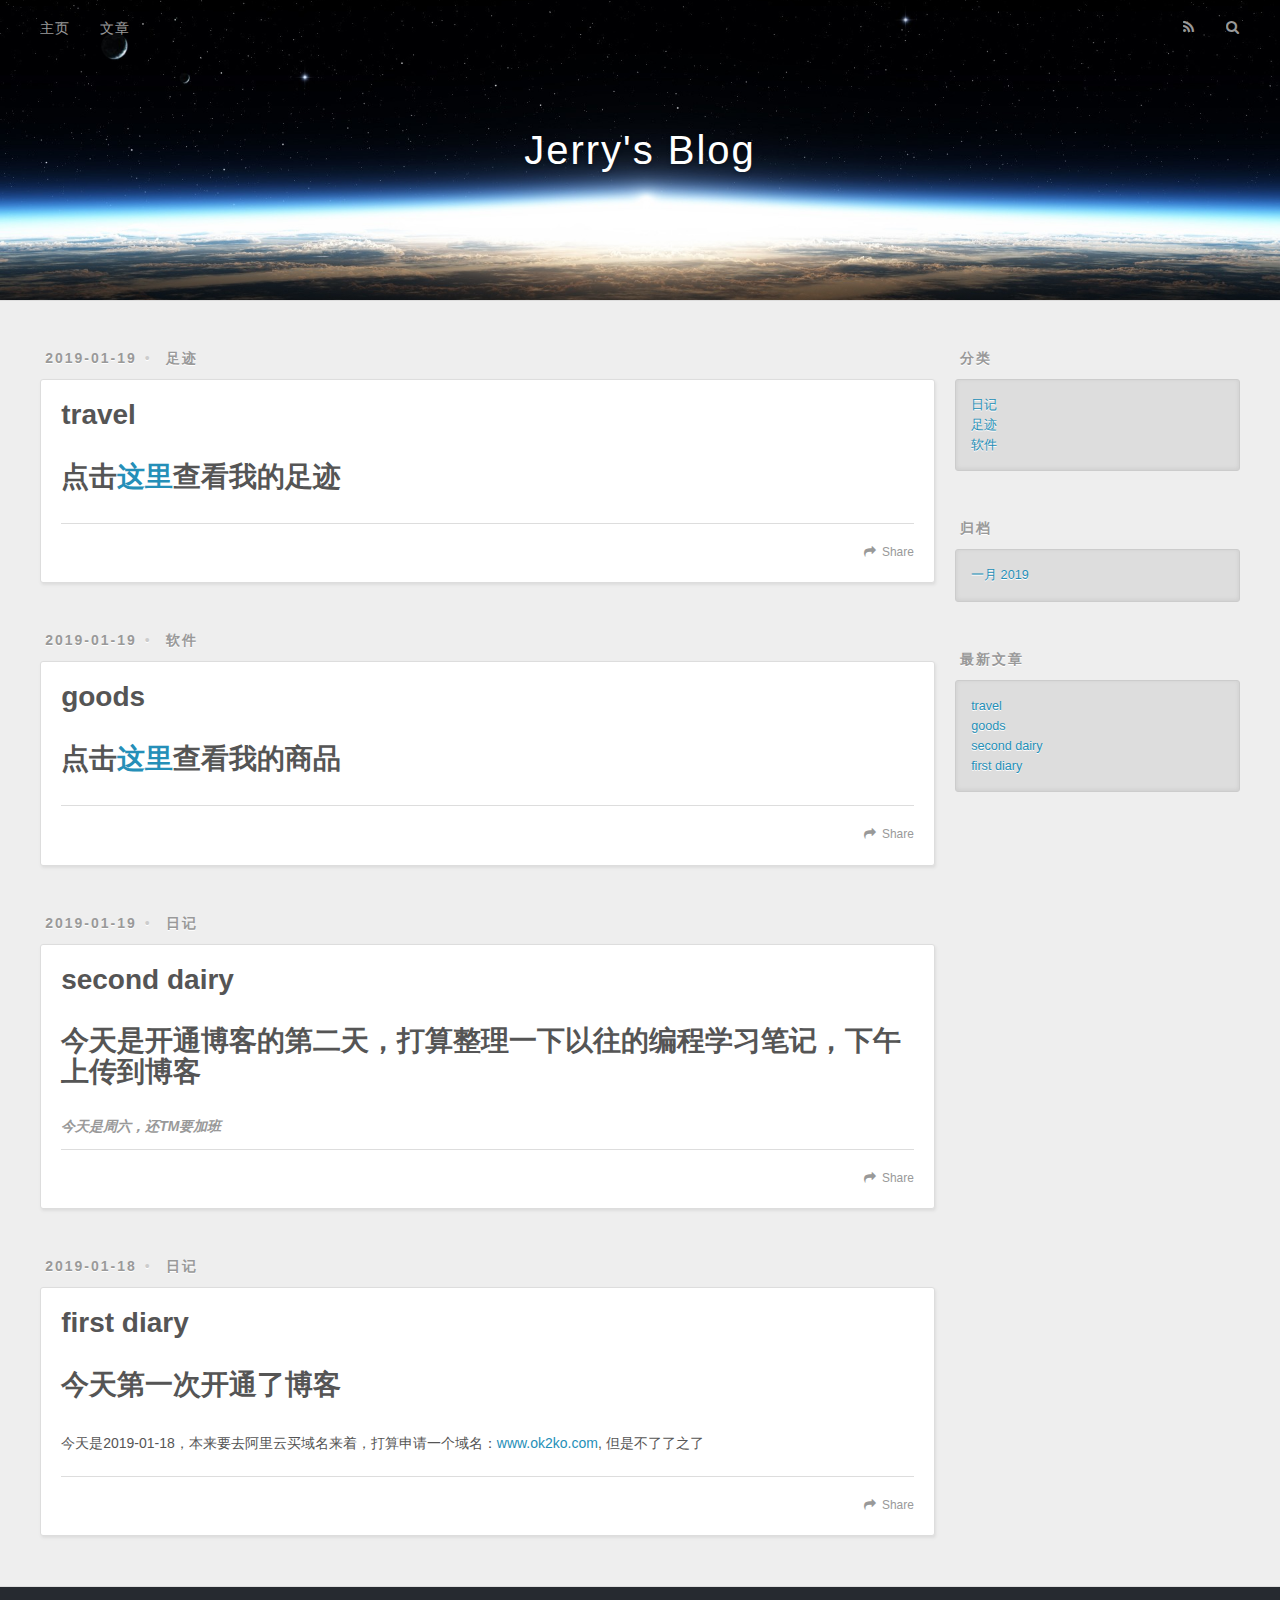
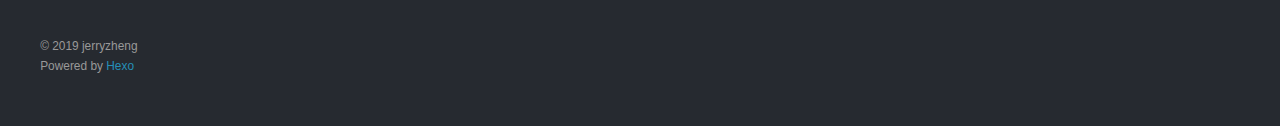
<file: index.html>
<!DOCTYPE html>
<html>
<head><meta name="generator" content="Hexo 3.8.0">
  <meta charset="utf-8">
  

  
  <title>Jerry&#39;s Blog</title>
  <meta name="viewport" content="width=device-width, initial-scale=1, maximum-scale=1">
  <meta name="description" content="郑进的博客">
<meta name="keywords" content="development、dairy">
<meta property="og:type" content="website">
<meta property="og:title" content="Jerry&#39;s Blog">
<meta property="og:url" content="www.ok2ko.site/index.html">
<meta property="og:site_name" content="Jerry&#39;s Blog">
<meta property="og:description" content="郑进的博客">
<meta property="og:locale" content="zh-CN">
<meta name="twitter:card" content="summary">
<meta name="twitter:title" content="Jerry&#39;s Blog">
<meta name="twitter:description" content="郑进的博客">
  
    <link rel="alternate" href="/atom.xml" title="Jerry&#39;s Blog" type="application/atom+xml">
  
  
    <link rel="icon" href="/favicon.png">
  
  
    <link href="//fonts.googleapis.com/css?family=Source+Code+Pro" rel="stylesheet" type="text/css">
  
  <link rel="stylesheet" href="/css/style.css">
</head>
</html>
<body>
  <div id="container">
    <div id="wrap">
      <header id="header">
  <div id="banner"></div>
  <div id="header-outer" class="outer">
    <div id="header-title" class="inner">
      <h1 id="logo-wrap">
        <a href="/" id="logo">Jerry&#39;s Blog</a>
      </h1>
      
    </div>
    <div id="header-inner" class="inner">
      <nav id="main-nav">
        <a id="main-nav-toggle" class="nav-icon"></a>
        
          <a class="main-nav-link" href="/">主页</a>
        
          <a class="main-nav-link" href="/archives">文章</a>
        
      </nav>
      <nav id="sub-nav">
        
          <a id="nav-rss-link" class="nav-icon" href="/atom.xml" title="RSS Feed"></a>
        
        <a id="nav-search-btn" class="nav-icon" title="搜索"></a>
      </nav>
      <div id="search-form-wrap">
        <form action="//google.com/search" method="get" accept-charset="UTF-8" class="search-form"><input type="search" name="q" class="search-form-input" placeholder="Search"><button type="submit" class="search-form-submit">&#xF002;</button><input type="hidden" name="sitesearch" value="www.ok2ko.site"></form>
      </div>
    </div>
  </div>
</header>
      <div class="outer">
        <section id="main">
  
    <article id="post-travel" class="article article-type-post" itemscope="" itemprop="blogPost">
  <div class="article-meta">
    <a href="/2019/01/19/travel/" class="article-date">
  <time datetime="2019-01-19T15:11:12.000Z" itemprop="datePublished">2019-01-19</time>
</a>
    
  <div class="article-category">
    <a class="article-category-link" href="/categories/足迹/">足迹</a>
  </div>

  </div>
  <div class="article-inner">
    
    
      <header class="article-header">
        
  
    <h1 itemprop="name">
      <a class="article-title" href="/2019/01/19/travel/">travel</a>
    </h1>
  

      </header>
    
    <div class="article-entry" itemprop="articleBody">
      
        <h1 id="点击这里查看我的足迹"><a href="#点击这里查看我的足迹" class="headerlink" title="点击这里查看我的足迹"></a>点击<a href="/travel/">这里</a>查看我的足迹</h1>
      
    </div>
    <footer class="article-footer">
      <a data-url="www.ok2ko.site/2019/01/19/travel/" data-id="cjr350noe0004rol4gd78bdo8" class="article-share-link">Share</a>
      
      
    </footer>
  </div>
  
</article>


  
    <article id="post-goods" class="article article-type-post" itemscope="" itemprop="blogPost">
  <div class="article-meta">
    <a href="/2019/01/19/goods/" class="article-date">
  <time datetime="2019-01-19T15:00:37.000Z" itemprop="datePublished">2019-01-19</time>
</a>
    
  <div class="article-category">
    <a class="article-category-link" href="/categories/软件/">软件</a>
  </div>

  </div>
  <div class="article-inner">
    
    
      <header class="article-header">
        
  
    <h1 itemprop="name">
      <a class="article-title" href="/2019/01/19/goods/">goods</a>
    </h1>
  

      </header>
    
    <div class="article-entry" itemprop="articleBody">
      
        <h1 id="点击这里查看我的商品"><a href="#点击这里查看我的商品" class="headerlink" title="点击这里查看我的商品"></a>点击<a href="/goods/">这里</a>查看我的商品</h1>
      
    </div>
    <footer class="article-footer">
      <a data-url="www.ok2ko.site/2019/01/19/goods/" data-id="cjr350no70001rol4k0yndbwl" class="article-share-link">Share</a>
      
      
    </footer>
  </div>
  
</article>


  
    <article id="post-second-dairy" class="article article-type-post" itemscope="" itemprop="blogPost">
  <div class="article-meta">
    <a href="/2019/01/19/second-dairy/" class="article-date">
  <time datetime="2019-01-19T11:26:12.000Z" itemprop="datePublished">2019-01-19</time>
</a>
    
  <div class="article-category">
    <a class="article-category-link" href="/categories/日记/">日记</a>
  </div>

  </div>
  <div class="article-inner">
    
    
      <header class="article-header">
        
  
    <h1 itemprop="name">
      <a class="article-title" href="/2019/01/19/second-dairy/">second dairy</a>
    </h1>
  

      </header>
    
    <div class="article-entry" itemprop="articleBody">
      
        <h1 id="今天是开通博客的第二天，打算整理一下以往的编程学习笔记，下午上传到博客"><a href="#今天是开通博客的第二天，打算整理一下以往的编程学习笔记，下午上传到博客" class="headerlink" title="今天是开通博客的第二天，打算整理一下以往的编程学习笔记，下午上传到博客"></a>今天是开通博客的第二天，打算整理一下以往的编程学习笔记，下午上传到博客</h1><h6 id="今天是周六，还TM要加班"><a href="#今天是周六，还TM要加班" class="headerlink" title="今天是周六，还TM要加班"></a><em>今天是周六，还TM要加班</em></h6>
      
    </div>
    <footer class="article-footer">
      <a data-url="www.ok2ko.site/2019/01/19/second-dairy/" data-id="cjr350noc0003rol427vuk64y" class="article-share-link">Share</a>
      
      
    </footer>
  </div>
  
</article>


  
    <article id="post-first-diary" class="article article-type-post" itemscope="" itemprop="blogPost">
  <div class="article-meta">
    <a href="/2019/01/19/first-diary/" class="article-date">
  <time datetime="2019-01-18T16:50:22.000Z" itemprop="datePublished">2019-01-18</time>
</a>
    
  <div class="article-category">
    <a class="article-category-link" href="/categories/日记/">日记</a>
  </div>

  </div>
  <div class="article-inner">
    
    
      <header class="article-header">
        
  
    <h1 itemprop="name">
      <a class="article-title" href="/2019/01/19/first-diary/">first diary</a>
    </h1>
  

      </header>
    
    <div class="article-entry" itemprop="articleBody">
      
        <h1 id="今天第一次开通了博客"><a href="#今天第一次开通了博客" class="headerlink" title="今天第一次开通了博客"></a>今天第一次开通了博客</h1><p>  今天是2019-01-18，本来要去阿里云买域名来着，打算申请一个域名：<a href="http://www.ok2ko.com" target="_blank" rel="noopener">www.ok2ko.com</a>, 但是不了了之了</p>

      
    </div>
    <footer class="article-footer">
      <a data-url="www.ok2ko.site/2019/01/19/first-diary/" data-id="cjr350nnz0000rol4ug7m7s02" class="article-share-link">Share</a>
      
      
    </footer>
  </div>
  
</article>


  


</section>
        
          <aside id="sidebar">
  
    
  <div class="widget-wrap">
    <h3 class="widget-title">分类</h3>
    <div class="widget">
      <ul class="category-list"><li class="category-list-item"><a class="category-list-link" href="/categories/日记/">日记</a></li><li class="category-list-item"><a class="category-list-link" href="/categories/足迹/">足迹</a></li><li class="category-list-item"><a class="category-list-link" href="/categories/软件/">软件</a></li></ul>
    </div>
  </div>


  
    

  
    
  
    
  <div class="widget-wrap">
    <h3 class="widget-title">归档</h3>
    <div class="widget">
      <ul class="archive-list"><li class="archive-list-item"><a class="archive-list-link" href="/archives/2019/01/">一月 2019</a></li></ul>
    </div>
  </div>


  
    
  <div class="widget-wrap">
    <h3 class="widget-title">最新文章</h3>
    <div class="widget">
      <ul>
        
          <li>
            <a href="/2019/01/19/travel/">travel</a>
          </li>
        
          <li>
            <a href="/2019/01/19/goods/">goods</a>
          </li>
        
          <li>
            <a href="/2019/01/19/second-dairy/">second dairy</a>
          </li>
        
          <li>
            <a href="/2019/01/19/first-diary/">first diary</a>
          </li>
        
      </ul>
    </div>
  </div>

  
</aside>
        
      </div>
      <footer id="footer">
  
  <div class="outer">
    <div id="footer-info" class="inner">
      &copy; 2019 jerryzheng<br>
      Powered by <a href="http://hexo.io/" target="_blank">Hexo</a>
    </div>
  </div>
</footer>
    </div>
    <nav id="mobile-nav">
  
    <a href="/" class="mobile-nav-link">主页</a>
  
    <a href="/archives" class="mobile-nav-link">文章</a>
  
</nav>
    

<script src="//ajax.googleapis.com/ajax/libs/jquery/2.0.3/jquery.min.js"></script>


  <link rel="stylesheet" href="/fancybox/jquery.fancybox.css">
  <script src="/fancybox/jquery.fancybox.pack.js"></script>


<script src="/js/script.js"></script>



  </div>
</body>
</html>
</file>
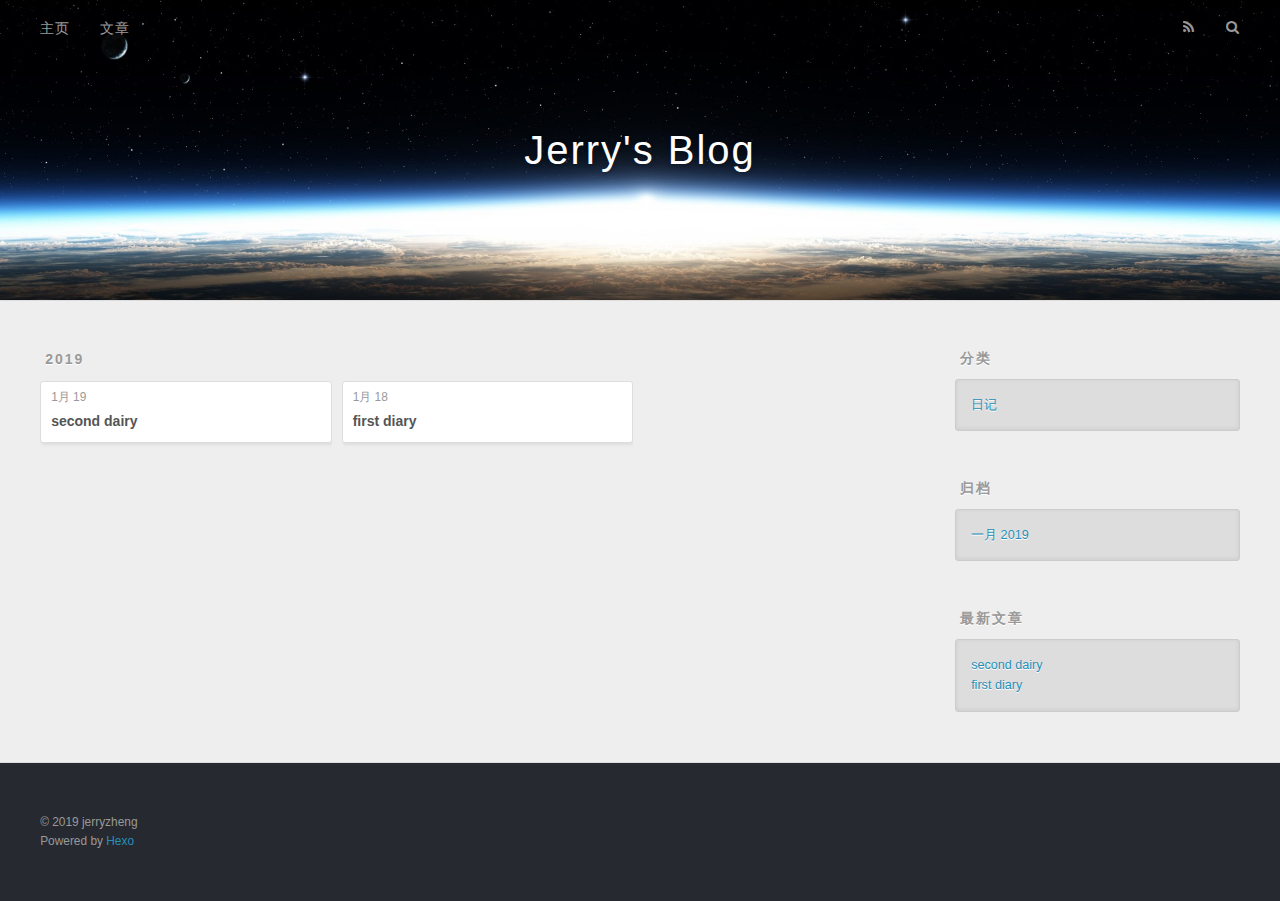
<file: archives/index.html>
<!DOCTYPE html>
<html>
<head><meta name="generator" content="Hexo 3.8.0">
  <meta charset="utf-8">
  

  
  <title>归档 | Jerry&#39;s Blog</title>
  <meta name="viewport" content="width=device-width, initial-scale=1, maximum-scale=1">
  <meta name="description" content="郑进的博客">
<meta name="keywords" content="development、dairy">
<meta property="og:type" content="website">
<meta property="og:title" content="Jerry&#39;s Blog">
<meta property="og:url" content="ZJ69719496.github.io/archives/index.html">
<meta property="og:site_name" content="Jerry&#39;s Blog">
<meta property="og:description" content="郑进的博客">
<meta property="og:locale" content="zh-CN">
<meta name="twitter:card" content="summary">
<meta name="twitter:title" content="Jerry&#39;s Blog">
<meta name="twitter:description" content="郑进的博客">
  
    <link rel="alternate" href="/atom.xml" title="Jerry&#39;s Blog" type="application/atom+xml">
  
  
    <link rel="icon" href="/favicon.png">
  
  
    <link href="//fonts.googleapis.com/css?family=Source+Code+Pro" rel="stylesheet" type="text/css">
  
  <link rel="stylesheet" href="/css/style.css">
</head>
</html>
<body>
  <div id="container">
    <div id="wrap">
      <header id="header">
  <div id="banner"></div>
  <div id="header-outer" class="outer">
    <div id="header-title" class="inner">
      <h1 id="logo-wrap">
        <a href="/" id="logo">Jerry&#39;s Blog</a>
      </h1>
      
    </div>
    <div id="header-inner" class="inner">
      <nav id="main-nav">
        <a id="main-nav-toggle" class="nav-icon"></a>
        
          <a class="main-nav-link" href="/">主页</a>
        
          <a class="main-nav-link" href="/archives">文章</a>
        
      </nav>
      <nav id="sub-nav">
        
          <a id="nav-rss-link" class="nav-icon" href="/atom.xml" title="RSS Feed"></a>
        
        <a id="nav-search-btn" class="nav-icon" title="搜索"></a>
      </nav>
      <div id="search-form-wrap">
        <form action="//google.com/search" method="get" accept-charset="UTF-8" class="search-form"><input type="search" name="q" class="search-form-input" placeholder="Search"><button type="submit" class="search-form-submit">&#xF002;</button><input type="hidden" name="sitesearch" value="ZJ69719496.github.io"></form>
      </div>
    </div>
  </div>
</header>
      <div class="outer">
        <section id="main">
  
  
    
    
      
      
      <section class="archives-wrap">
        <div class="archive-year-wrap">
          <a href="/archives/2019" class="archive-year">2019</a>
        </div>
        <div class="archives">
    
    <article class="archive-article archive-type-post">
  <div class="archive-article-inner">
    <header class="archive-article-header">
      <a href="/2019/01/19/second-dairy/" class="archive-article-date">
  <time datetime="2019-01-19T11:26:12.000Z" itemprop="datePublished">1月 19</time>
</a>
      
  
    <h1 itemprop="name">
      <a class="archive-article-title" href="/2019/01/19/second-dairy/">second dairy</a>
    </h1>
  

    </header>
  </div>
</article>
  
    
    
    <article class="archive-article archive-type-post">
  <div class="archive-article-inner">
    <header class="archive-article-header">
      <a href="/2019/01/19/first-diary/" class="archive-article-date">
  <time datetime="2019-01-18T16:50:22.000Z" itemprop="datePublished">1月 18</time>
</a>
      
  
    <h1 itemprop="name">
      <a class="archive-article-title" href="/2019/01/19/first-diary/">first diary</a>
    </h1>
  

    </header>
  </div>
</article>
  
  
    </div></section>
  


</section>
        
          <aside id="sidebar">
  
    
  <div class="widget-wrap">
    <h3 class="widget-title">分类</h3>
    <div class="widget">
      <ul class="category-list"><li class="category-list-item"><a class="category-list-link" href="/categories/日记/">日记</a></li></ul>
    </div>
  </div>


  
    

  
    
  
    
  <div class="widget-wrap">
    <h3 class="widget-title">归档</h3>
    <div class="widget">
      <ul class="archive-list"><li class="archive-list-item"><a class="archive-list-link" href="/archives/2019/01/">一月 2019</a></li></ul>
    </div>
  </div>


  
    
  <div class="widget-wrap">
    <h3 class="widget-title">最新文章</h3>
    <div class="widget">
      <ul>
        
          <li>
            <a href="/2019/01/19/second-dairy/">second dairy</a>
          </li>
        
          <li>
            <a href="/2019/01/19/first-diary/">first diary</a>
          </li>
        
      </ul>
    </div>
  </div>

  
</aside>
        
      </div>
      <footer id="footer">
  
  <div class="outer">
    <div id="footer-info" class="inner">
      &copy; 2019 jerryzheng<br>
      Powered by <a href="http://hexo.io/" target="_blank">Hexo</a>
    </div>
  </div>
</footer>
    </div>
    <nav id="mobile-nav">
  
    <a href="/" class="mobile-nav-link">主页</a>
  
    <a href="/archives" class="mobile-nav-link">文章</a>
  
</nav>
    

<script src="//ajax.googleapis.com/ajax/libs/jquery/2.0.3/jquery.min.js"></script>


  <link rel="stylesheet" href="/fancybox/jquery.fancybox.css">
  <script src="/fancybox/jquery.fancybox.pack.js"></script>


<script src="/js/script.js"></script>



  </div>
</body>
</html>
</file>
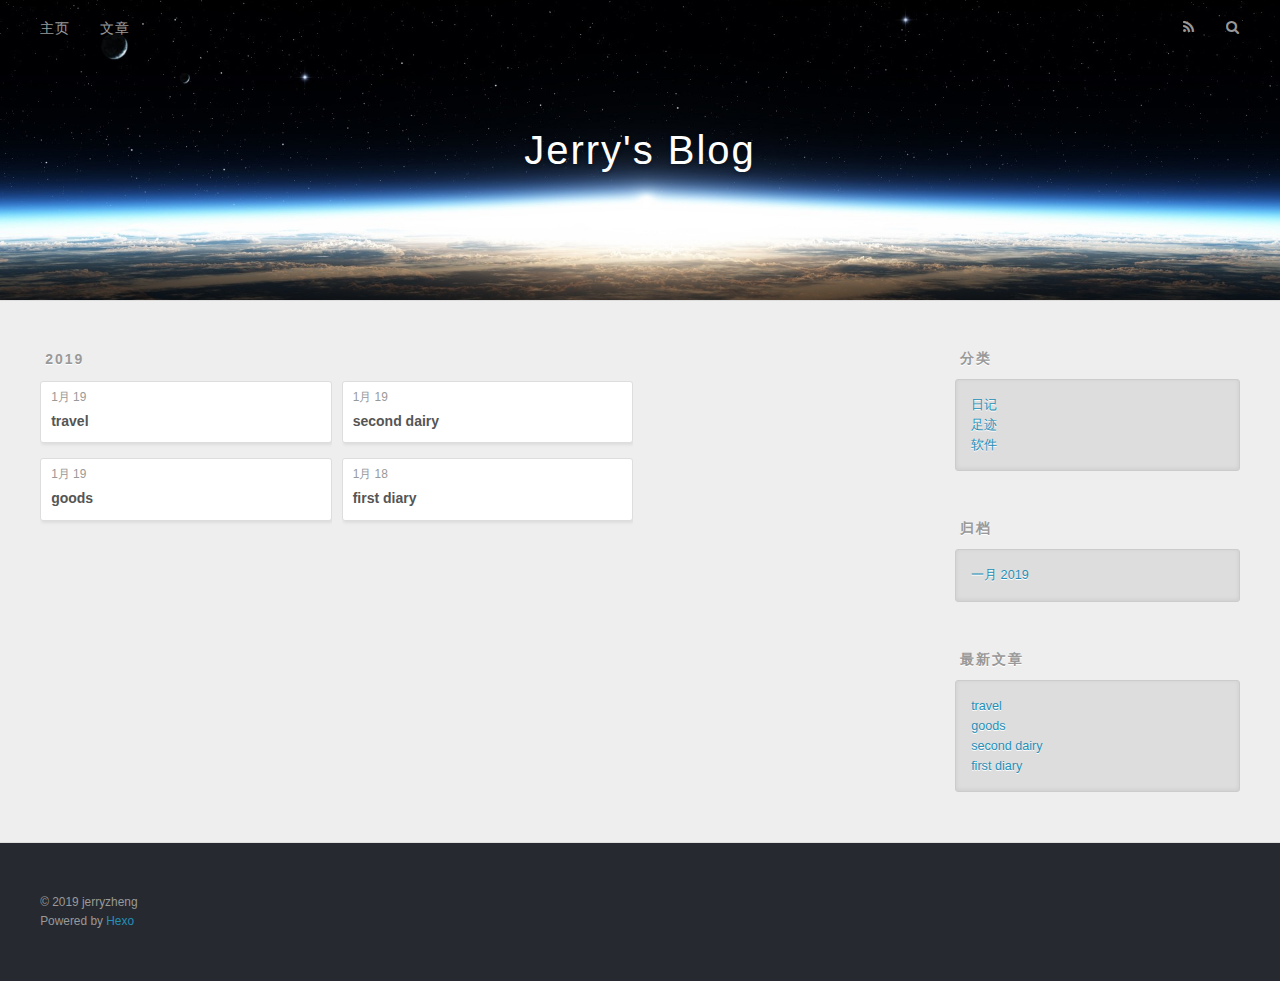
<file: archives/2019/index.html>
<!DOCTYPE html>
<html>
<head><meta name="generator" content="Hexo 3.8.0">
  <meta charset="utf-8">
  

  
  <title>归档: 2019 | Jerry&#39;s Blog</title>
  <meta name="viewport" content="width=device-width, initial-scale=1, maximum-scale=1">
  <meta name="description" content="郑进的博客">
<meta name="keywords" content="development、dairy">
<meta property="og:type" content="website">
<meta property="og:title" content="Jerry&#39;s Blog">
<meta property="og:url" content="www.ok2ko.site/archives/2019/index.html">
<meta property="og:site_name" content="Jerry&#39;s Blog">
<meta property="og:description" content="郑进的博客">
<meta property="og:locale" content="zh-CN">
<meta name="twitter:card" content="summary">
<meta name="twitter:title" content="Jerry&#39;s Blog">
<meta name="twitter:description" content="郑进的博客">
  
    <link rel="alternate" href="/atom.xml" title="Jerry&#39;s Blog" type="application/atom+xml">
  
  
    <link rel="icon" href="/favicon.png">
  
  
    <link href="//fonts.googleapis.com/css?family=Source+Code+Pro" rel="stylesheet" type="text/css">
  
  <link rel="stylesheet" href="/css/style.css">
</head>
</html>
<body>
  <div id="container">
    <div id="wrap">
      <header id="header">
  <div id="banner"></div>
  <div id="header-outer" class="outer">
    <div id="header-title" class="inner">
      <h1 id="logo-wrap">
        <a href="/" id="logo">Jerry&#39;s Blog</a>
      </h1>
      
    </div>
    <div id="header-inner" class="inner">
      <nav id="main-nav">
        <a id="main-nav-toggle" class="nav-icon"></a>
        
          <a class="main-nav-link" href="/">主页</a>
        
          <a class="main-nav-link" href="/archives">文章</a>
        
      </nav>
      <nav id="sub-nav">
        
          <a id="nav-rss-link" class="nav-icon" href="/atom.xml" title="RSS Feed"></a>
        
        <a id="nav-search-btn" class="nav-icon" title="搜索"></a>
      </nav>
      <div id="search-form-wrap">
        <form action="//google.com/search" method="get" accept-charset="UTF-8" class="search-form"><input type="search" name="q" class="search-form-input" placeholder="Search"><button type="submit" class="search-form-submit">&#xF002;</button><input type="hidden" name="sitesearch" value="www.ok2ko.site"></form>
      </div>
    </div>
  </div>
</header>
      <div class="outer">
        <section id="main">
  
  
    
    
      
      
      <section class="archives-wrap">
        <div class="archive-year-wrap">
          <a href="/archives/2019" class="archive-year">2019</a>
        </div>
        <div class="archives">
    
    <article class="archive-article archive-type-post">
  <div class="archive-article-inner">
    <header class="archive-article-header">
      <a href="/2019/01/19/travel/" class="archive-article-date">
  <time datetime="2019-01-19T15:11:12.000Z" itemprop="datePublished">1月 19</time>
</a>
      
  
    <h1 itemprop="name">
      <a class="archive-article-title" href="/2019/01/19/travel/">travel</a>
    </h1>
  

    </header>
  </div>
</article>
  
    
    
    <article class="archive-article archive-type-post">
  <div class="archive-article-inner">
    <header class="archive-article-header">
      <a href="/2019/01/19/goods/" class="archive-article-date">
  <time datetime="2019-01-19T15:00:37.000Z" itemprop="datePublished">1月 19</time>
</a>
      
  
    <h1 itemprop="name">
      <a class="archive-article-title" href="/2019/01/19/goods/">goods</a>
    </h1>
  

    </header>
  </div>
</article>
  
    
    
    <article class="archive-article archive-type-post">
  <div class="archive-article-inner">
    <header class="archive-article-header">
      <a href="/2019/01/19/second-dairy/" class="archive-article-date">
  <time datetime="2019-01-19T11:26:12.000Z" itemprop="datePublished">1月 19</time>
</a>
      
  
    <h1 itemprop="name">
      <a class="archive-article-title" href="/2019/01/19/second-dairy/">second dairy</a>
    </h1>
  

    </header>
  </div>
</article>
  
    
    
    <article class="archive-article archive-type-post">
  <div class="archive-article-inner">
    <header class="archive-article-header">
      <a href="/2019/01/19/first-diary/" class="archive-article-date">
  <time datetime="2019-01-18T16:50:22.000Z" itemprop="datePublished">1月 18</time>
</a>
      
  
    <h1 itemprop="name">
      <a class="archive-article-title" href="/2019/01/19/first-diary/">first diary</a>
    </h1>
  

    </header>
  </div>
</article>
  
  
    </div></section>
  


</section>
        
          <aside id="sidebar">
  
    
  <div class="widget-wrap">
    <h3 class="widget-title">分类</h3>
    <div class="widget">
      <ul class="category-list"><li class="category-list-item"><a class="category-list-link" href="/categories/日记/">日记</a></li><li class="category-list-item"><a class="category-list-link" href="/categories/足迹/">足迹</a></li><li class="category-list-item"><a class="category-list-link" href="/categories/软件/">软件</a></li></ul>
    </div>
  </div>


  
    

  
    
  
    
  <div class="widget-wrap">
    <h3 class="widget-title">归档</h3>
    <div class="widget">
      <ul class="archive-list"><li class="archive-list-item"><a class="archive-list-link" href="/archives/2019/01/">一月 2019</a></li></ul>
    </div>
  </div>


  
    
  <div class="widget-wrap">
    <h3 class="widget-title">最新文章</h3>
    <div class="widget">
      <ul>
        
          <li>
            <a href="/2019/01/19/travel/">travel</a>
          </li>
        
          <li>
            <a href="/2019/01/19/goods/">goods</a>
          </li>
        
          <li>
            <a href="/2019/01/19/second-dairy/">second dairy</a>
          </li>
        
          <li>
            <a href="/2019/01/19/first-diary/">first diary</a>
          </li>
        
      </ul>
    </div>
  </div>

  
</aside>
        
      </div>
      <footer id="footer">
  
  <div class="outer">
    <div id="footer-info" class="inner">
      &copy; 2019 jerryzheng<br>
      Powered by <a href="http://hexo.io/" target="_blank">Hexo</a>
    </div>
  </div>
</footer>
    </div>
    <nav id="mobile-nav">
  
    <a href="/" class="mobile-nav-link">主页</a>
  
    <a href="/archives" class="mobile-nav-link">文章</a>
  
</nav>
    

<script src="//ajax.googleapis.com/ajax/libs/jquery/2.0.3/jquery.min.js"></script>


  <link rel="stylesheet" href="/fancybox/jquery.fancybox.css">
  <script src="/fancybox/jquery.fancybox.pack.js"></script>


<script src="/js/script.js"></script>



  </div>
</body>
</html>
</file>
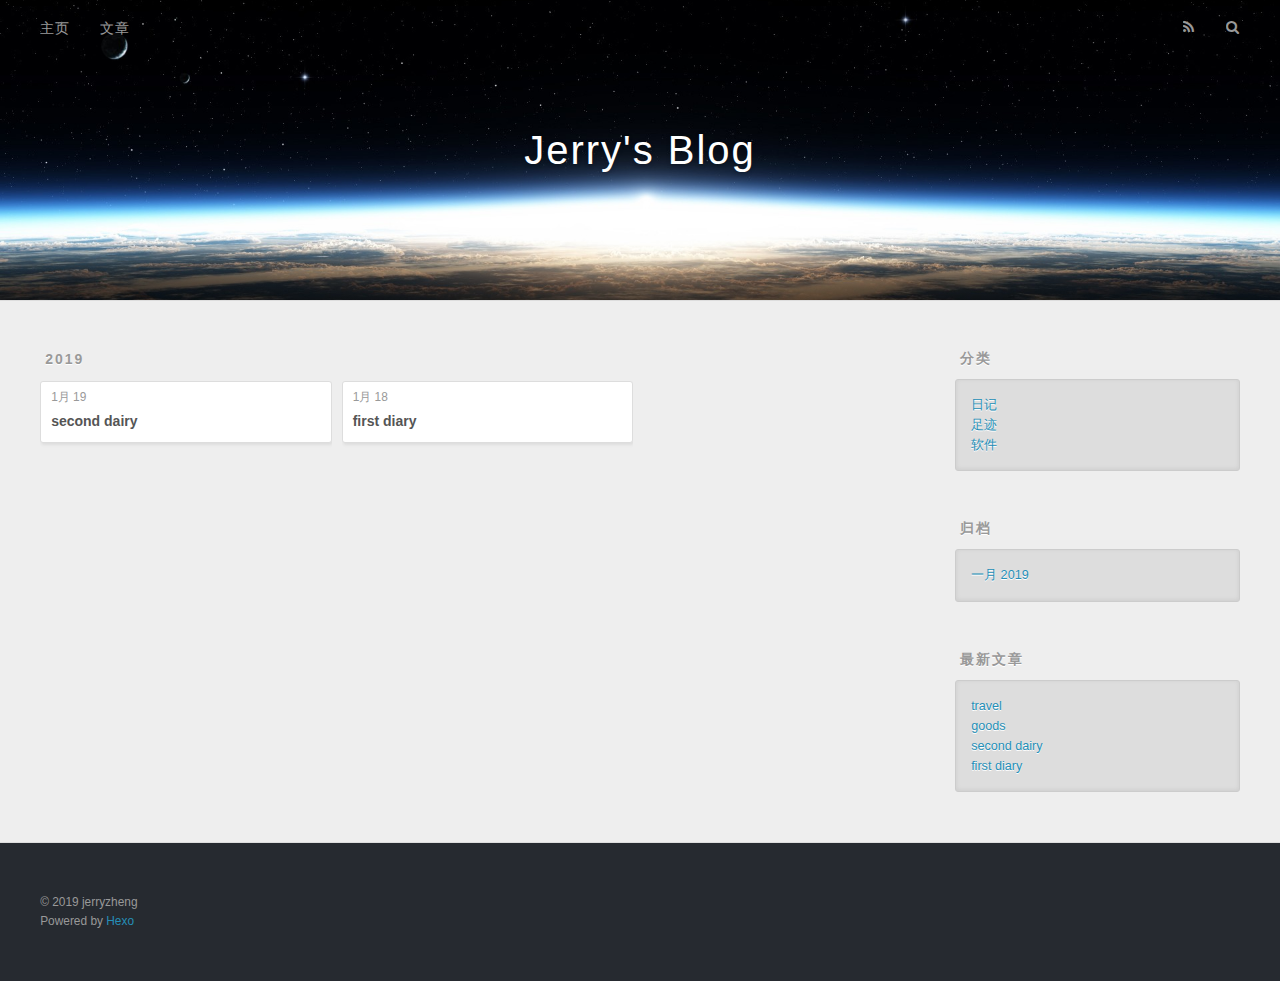
<file: categories/日记/index.html>
<!DOCTYPE html>
<html>
<head><meta name="generator" content="Hexo 3.8.0">
  <meta charset="utf-8">
  

  
  <title>Category: 日记 | Jerry&#39;s Blog</title>
  <meta name="viewport" content="width=device-width, initial-scale=1, maximum-scale=1">
  <meta name="description" content="郑进的博客">
<meta name="keywords" content="development、dairy">
<meta property="og:type" content="website">
<meta property="og:title" content="Jerry&#39;s Blog">
<meta property="og:url" content="www.ok2ko.site/categories/日记/index.html">
<meta property="og:site_name" content="Jerry&#39;s Blog">
<meta property="og:description" content="郑进的博客">
<meta property="og:locale" content="zh-CN">
<meta name="twitter:card" content="summary">
<meta name="twitter:title" content="Jerry&#39;s Blog">
<meta name="twitter:description" content="郑进的博客">
  
    <link rel="alternate" href="/atom.xml" title="Jerry&#39;s Blog" type="application/atom+xml">
  
  
    <link rel="icon" href="/favicon.png">
  
  
    <link href="//fonts.googleapis.com/css?family=Source+Code+Pro" rel="stylesheet" type="text/css">
  
  <link rel="stylesheet" href="/css/style.css">
</head>
</html>
<body>
  <div id="container">
    <div id="wrap">
      <header id="header">
  <div id="banner"></div>
  <div id="header-outer" class="outer">
    <div id="header-title" class="inner">
      <h1 id="logo-wrap">
        <a href="/" id="logo">Jerry&#39;s Blog</a>
      </h1>
      
    </div>
    <div id="header-inner" class="inner">
      <nav id="main-nav">
        <a id="main-nav-toggle" class="nav-icon"></a>
        
          <a class="main-nav-link" href="/">主页</a>
        
          <a class="main-nav-link" href="/archives">文章</a>
        
      </nav>
      <nav id="sub-nav">
        
          <a id="nav-rss-link" class="nav-icon" href="/atom.xml" title="RSS Feed"></a>
        
        <a id="nav-search-btn" class="nav-icon" title="搜索"></a>
      </nav>
      <div id="search-form-wrap">
        <form action="//google.com/search" method="get" accept-charset="UTF-8" class="search-form"><input type="search" name="q" class="search-form-input" placeholder="Search"><button type="submit" class="search-form-submit">&#xF002;</button><input type="hidden" name="sitesearch" value="www.ok2ko.site"></form>
      </div>
    </div>
  </div>
</header>
      <div class="outer">
        <section id="main">
  
  
    
    
      
      
      <section class="archives-wrap">
        <div class="archive-year-wrap">
          <a href="/archives/2019" class="archive-year">2019</a>
        </div>
        <div class="archives">
    
    <article class="archive-article archive-type-post">
  <div class="archive-article-inner">
    <header class="archive-article-header">
      <a href="/2019/01/19/second-dairy/" class="archive-article-date">
  <time datetime="2019-01-19T11:26:12.000Z" itemprop="datePublished">1月 19</time>
</a>
      
  
    <h1 itemprop="name">
      <a class="archive-article-title" href="/2019/01/19/second-dairy/">second dairy</a>
    </h1>
  

    </header>
  </div>
</article>
  
    
    
    <article class="archive-article archive-type-post">
  <div class="archive-article-inner">
    <header class="archive-article-header">
      <a href="/2019/01/19/first-diary/" class="archive-article-date">
  <time datetime="2019-01-18T16:50:22.000Z" itemprop="datePublished">1月 18</time>
</a>
      
  
    <h1 itemprop="name">
      <a class="archive-article-title" href="/2019/01/19/first-diary/">first diary</a>
    </h1>
  

    </header>
  </div>
</article>
  
  
    </div></section>
  


</section>
        
          <aside id="sidebar">
  
    
  <div class="widget-wrap">
    <h3 class="widget-title">分类</h3>
    <div class="widget">
      <ul class="category-list"><li class="category-list-item"><a class="category-list-link" href="/categories/日记/">日记</a></li><li class="category-list-item"><a class="category-list-link" href="/categories/足迹/">足迹</a></li><li class="category-list-item"><a class="category-list-link" href="/categories/软件/">软件</a></li></ul>
    </div>
  </div>


  
    

  
    
  
    
  <div class="widget-wrap">
    <h3 class="widget-title">归档</h3>
    <div class="widget">
      <ul class="archive-list"><li class="archive-list-item"><a class="archive-list-link" href="/archives/2019/01/">一月 2019</a></li></ul>
    </div>
  </div>


  
    
  <div class="widget-wrap">
    <h3 class="widget-title">最新文章</h3>
    <div class="widget">
      <ul>
        
          <li>
            <a href="/2019/01/19/travel/">travel</a>
          </li>
        
          <li>
            <a href="/2019/01/19/goods/">goods</a>
          </li>
        
          <li>
            <a href="/2019/01/19/second-dairy/">second dairy</a>
          </li>
        
          <li>
            <a href="/2019/01/19/first-diary/">first diary</a>
          </li>
        
      </ul>
    </div>
  </div>

  
</aside>
        
      </div>
      <footer id="footer">
  
  <div class="outer">
    <div id="footer-info" class="inner">
      &copy; 2019 jerryzheng<br>
      Powered by <a href="http://hexo.io/" target="_blank">Hexo</a>
    </div>
  </div>
</footer>
    </div>
    <nav id="mobile-nav">
  
    <a href="/" class="mobile-nav-link">主页</a>
  
    <a href="/archives" class="mobile-nav-link">文章</a>
  
</nav>
    

<script src="//ajax.googleapis.com/ajax/libs/jquery/2.0.3/jquery.min.js"></script>


  <link rel="stylesheet" href="/fancybox/jquery.fancybox.css">
  <script src="/fancybox/jquery.fancybox.pack.js"></script>


<script src="/js/script.js"></script>



  </div>
</body>
</html>
</file>
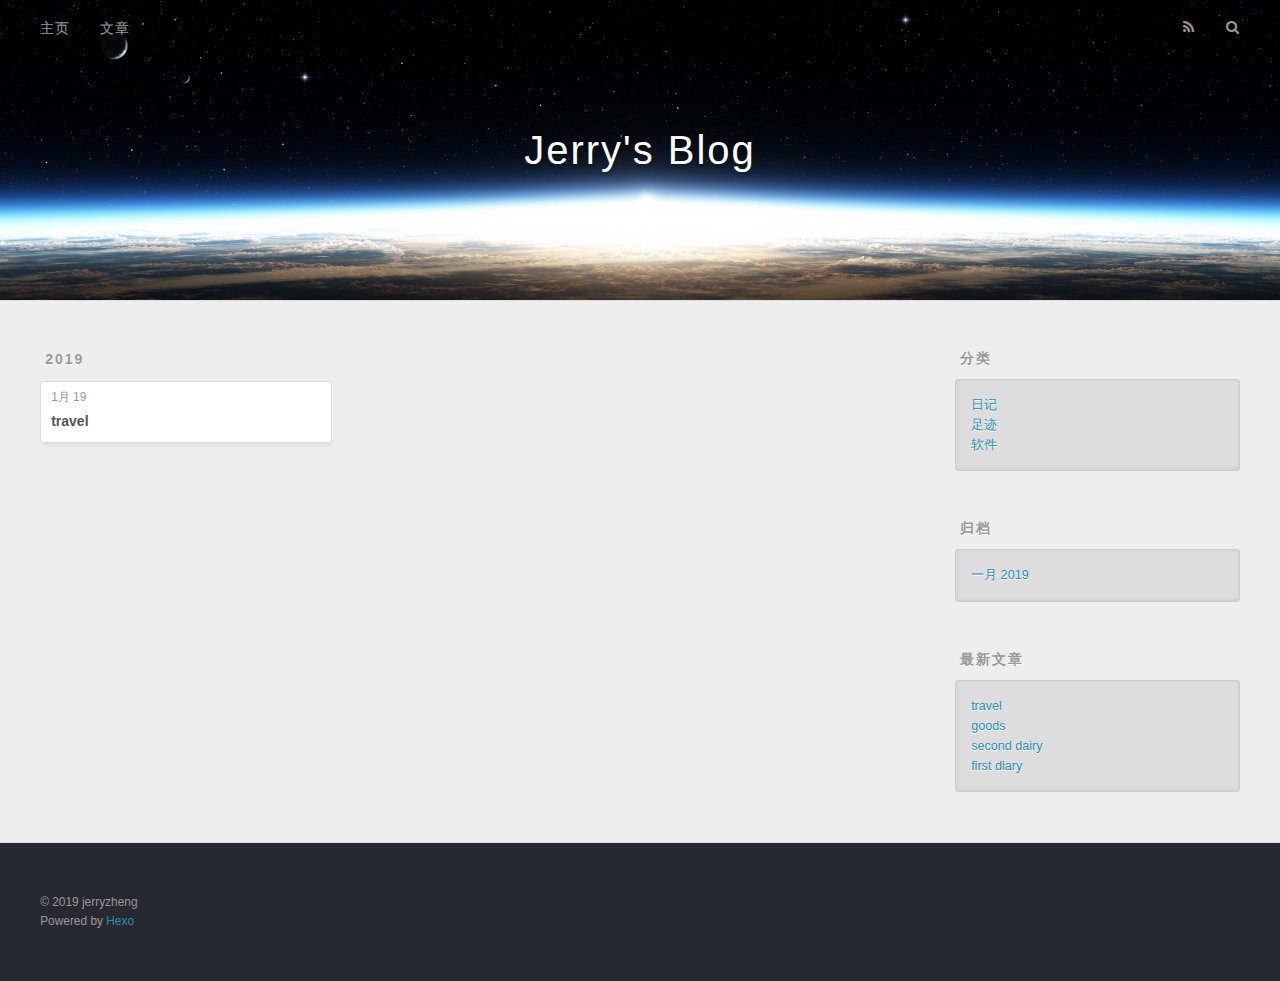
<file: categories/足迹/index.html>
<!DOCTYPE html>
<html>
<head><meta name="generator" content="Hexo 3.8.0">
  <meta charset="utf-8">
  

  
  <title>Category: 足迹 | Jerry&#39;s Blog</title>
  <meta name="viewport" content="width=device-width, initial-scale=1, maximum-scale=1">
  <meta name="description" content="郑进的博客">
<meta name="keywords" content="development、dairy">
<meta property="og:type" content="website">
<meta property="og:title" content="Jerry&#39;s Blog">
<meta property="og:url" content="www.ok2ko.site/categories/足迹/index.html">
<meta property="og:site_name" content="Jerry&#39;s Blog">
<meta property="og:description" content="郑进的博客">
<meta property="og:locale" content="zh-CN">
<meta name="twitter:card" content="summary">
<meta name="twitter:title" content="Jerry&#39;s Blog">
<meta name="twitter:description" content="郑进的博客">
  
    <link rel="alternate" href="/atom.xml" title="Jerry&#39;s Blog" type="application/atom+xml">
  
  
    <link rel="icon" href="/favicon.png">
  
  
    <link href="//fonts.googleapis.com/css?family=Source+Code+Pro" rel="stylesheet" type="text/css">
  
  <link rel="stylesheet" href="/css/style.css">
</head>
</html>
<body>
  <div id="container">
    <div id="wrap">
      <header id="header">
  <div id="banner"></div>
  <div id="header-outer" class="outer">
    <div id="header-title" class="inner">
      <h1 id="logo-wrap">
        <a href="/" id="logo">Jerry&#39;s Blog</a>
      </h1>
      
    </div>
    <div id="header-inner" class="inner">
      <nav id="main-nav">
        <a id="main-nav-toggle" class="nav-icon"></a>
        
          <a class="main-nav-link" href="/">主页</a>
        
          <a class="main-nav-link" href="/archives">文章</a>
        
      </nav>
      <nav id="sub-nav">
        
          <a id="nav-rss-link" class="nav-icon" href="/atom.xml" title="RSS Feed"></a>
        
        <a id="nav-search-btn" class="nav-icon" title="搜索"></a>
      </nav>
      <div id="search-form-wrap">
        <form action="//google.com/search" method="get" accept-charset="UTF-8" class="search-form"><input type="search" name="q" class="search-form-input" placeholder="Search"><button type="submit" class="search-form-submit">&#xF002;</button><input type="hidden" name="sitesearch" value="www.ok2ko.site"></form>
      </div>
    </div>
  </div>
</header>
      <div class="outer">
        <section id="main">
  
  
    
    
      
      
      <section class="archives-wrap">
        <div class="archive-year-wrap">
          <a href="/archives/2019" class="archive-year">2019</a>
        </div>
        <div class="archives">
    
    <article class="archive-article archive-type-post">
  <div class="archive-article-inner">
    <header class="archive-article-header">
      <a href="/2019/01/19/travel/" class="archive-article-date">
  <time datetime="2019-01-19T15:11:12.000Z" itemprop="datePublished">1月 19</time>
</a>
      
  
    <h1 itemprop="name">
      <a class="archive-article-title" href="/2019/01/19/travel/">travel</a>
    </h1>
  

    </header>
  </div>
</article>
  
  
    </div></section>
  


</section>
        
          <aside id="sidebar">
  
    
  <div class="widget-wrap">
    <h3 class="widget-title">分类</h3>
    <div class="widget">
      <ul class="category-list"><li class="category-list-item"><a class="category-list-link" href="/categories/日记/">日记</a></li><li class="category-list-item"><a class="category-list-link" href="/categories/足迹/">足迹</a></li><li class="category-list-item"><a class="category-list-link" href="/categories/软件/">软件</a></li></ul>
    </div>
  </div>


  
    

  
    
  
    
  <div class="widget-wrap">
    <h3 class="widget-title">归档</h3>
    <div class="widget">
      <ul class="archive-list"><li class="archive-list-item"><a class="archive-list-link" href="/archives/2019/01/">一月 2019</a></li></ul>
    </div>
  </div>


  
    
  <div class="widget-wrap">
    <h3 class="widget-title">最新文章</h3>
    <div class="widget">
      <ul>
        
          <li>
            <a href="/2019/01/19/travel/">travel</a>
          </li>
        
          <li>
            <a href="/2019/01/19/goods/">goods</a>
          </li>
        
          <li>
            <a href="/2019/01/19/second-dairy/">second dairy</a>
          </li>
        
          <li>
            <a href="/2019/01/19/first-diary/">first diary</a>
          </li>
        
      </ul>
    </div>
  </div>

  
</aside>
        
      </div>
      <footer id="footer">
  
  <div class="outer">
    <div id="footer-info" class="inner">
      &copy; 2019 jerryzheng<br>
      Powered by <a href="http://hexo.io/" target="_blank">Hexo</a>
    </div>
  </div>
</footer>
    </div>
    <nav id="mobile-nav">
  
    <a href="/" class="mobile-nav-link">主页</a>
  
    <a href="/archives" class="mobile-nav-link">文章</a>
  
</nav>
    

<script src="//ajax.googleapis.com/ajax/libs/jquery/2.0.3/jquery.min.js"></script>


  <link rel="stylesheet" href="/fancybox/jquery.fancybox.css">
  <script src="/fancybox/jquery.fancybox.pack.js"></script>


<script src="/js/script.js"></script>



  </div>
</body>
</html>
</file>
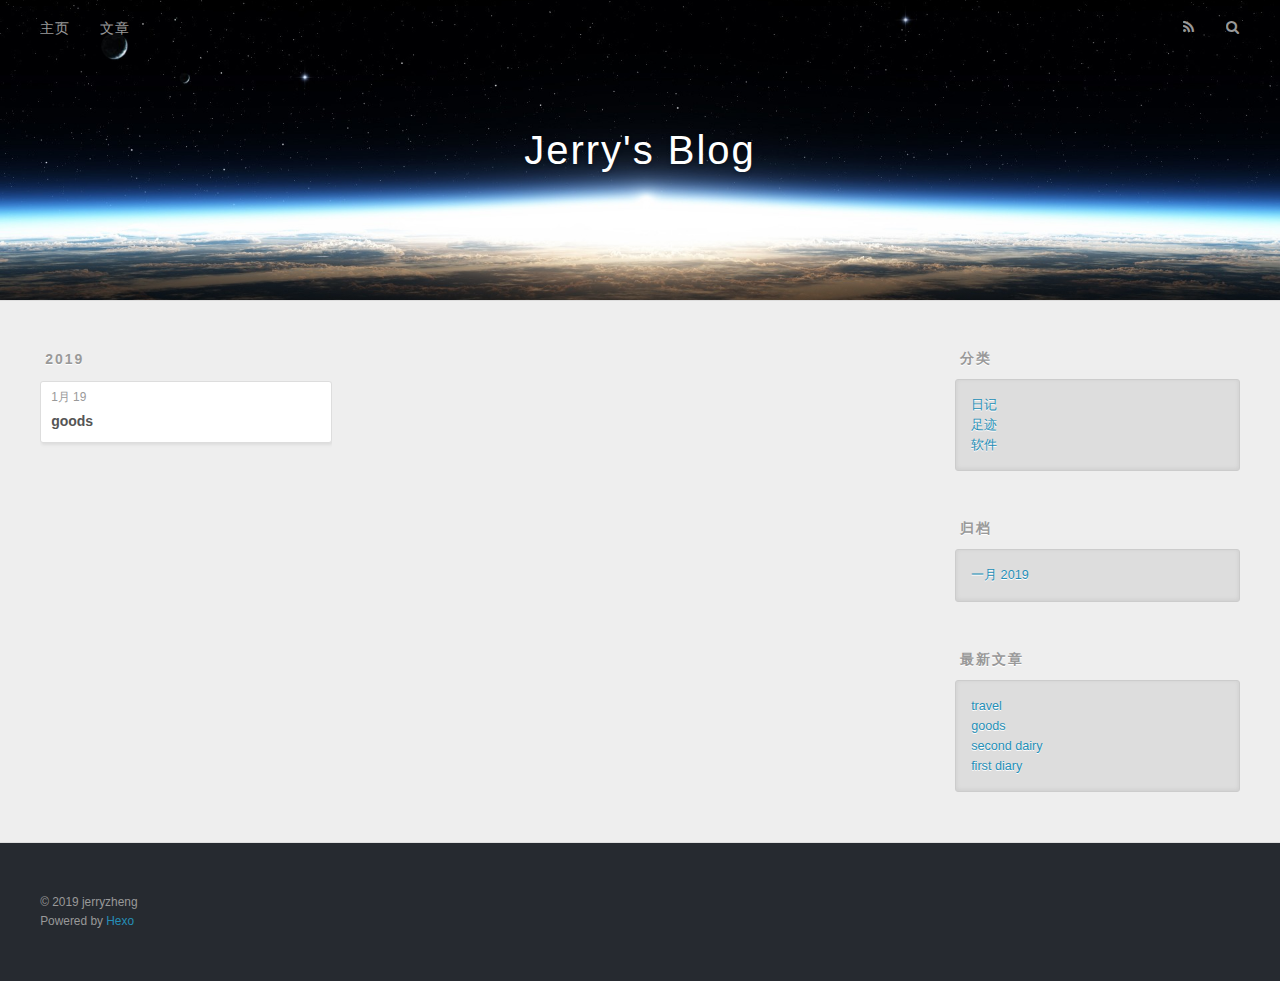
<file: categories/软件/index.html>
<!DOCTYPE html>
<html>
<head><meta name="generator" content="Hexo 3.8.0">
  <meta charset="utf-8">
  

  
  <title>Category: 软件 | Jerry&#39;s Blog</title>
  <meta name="viewport" content="width=device-width, initial-scale=1, maximum-scale=1">
  <meta name="description" content="郑进的博客">
<meta name="keywords" content="development、dairy">
<meta property="og:type" content="website">
<meta property="og:title" content="Jerry&#39;s Blog">
<meta property="og:url" content="www.ok2ko.site/categories/软件/index.html">
<meta property="og:site_name" content="Jerry&#39;s Blog">
<meta property="og:description" content="郑进的博客">
<meta property="og:locale" content="zh-CN">
<meta name="twitter:card" content="summary">
<meta name="twitter:title" content="Jerry&#39;s Blog">
<meta name="twitter:description" content="郑进的博客">
  
    <link rel="alternate" href="/atom.xml" title="Jerry&#39;s Blog" type="application/atom+xml">
  
  
    <link rel="icon" href="/favicon.png">
  
  
    <link href="//fonts.googleapis.com/css?family=Source+Code+Pro" rel="stylesheet" type="text/css">
  
  <link rel="stylesheet" href="/css/style.css">
</head>
</html>
<body>
  <div id="container">
    <div id="wrap">
      <header id="header">
  <div id="banner"></div>
  <div id="header-outer" class="outer">
    <div id="header-title" class="inner">
      <h1 id="logo-wrap">
        <a href="/" id="logo">Jerry&#39;s Blog</a>
      </h1>
      
    </div>
    <div id="header-inner" class="inner">
      <nav id="main-nav">
        <a id="main-nav-toggle" class="nav-icon"></a>
        
          <a class="main-nav-link" href="/">主页</a>
        
          <a class="main-nav-link" href="/archives">文章</a>
        
      </nav>
      <nav id="sub-nav">
        
          <a id="nav-rss-link" class="nav-icon" href="/atom.xml" title="RSS Feed"></a>
        
        <a id="nav-search-btn" class="nav-icon" title="搜索"></a>
      </nav>
      <div id="search-form-wrap">
        <form action="//google.com/search" method="get" accept-charset="UTF-8" class="search-form"><input type="search" name="q" class="search-form-input" placeholder="Search"><button type="submit" class="search-form-submit">&#xF002;</button><input type="hidden" name="sitesearch" value="www.ok2ko.site"></form>
      </div>
    </div>
  </div>
</header>
      <div class="outer">
        <section id="main">
  
  
    
    
      
      
      <section class="archives-wrap">
        <div class="archive-year-wrap">
          <a href="/archives/2019" class="archive-year">2019</a>
        </div>
        <div class="archives">
    
    <article class="archive-article archive-type-post">
  <div class="archive-article-inner">
    <header class="archive-article-header">
      <a href="/2019/01/19/goods/" class="archive-article-date">
  <time datetime="2019-01-19T15:00:37.000Z" itemprop="datePublished">1月 19</time>
</a>
      
  
    <h1 itemprop="name">
      <a class="archive-article-title" href="/2019/01/19/goods/">goods</a>
    </h1>
  

    </header>
  </div>
</article>
  
  
    </div></section>
  


</section>
        
          <aside id="sidebar">
  
    
  <div class="widget-wrap">
    <h3 class="widget-title">分类</h3>
    <div class="widget">
      <ul class="category-list"><li class="category-list-item"><a class="category-list-link" href="/categories/日记/">日记</a></li><li class="category-list-item"><a class="category-list-link" href="/categories/足迹/">足迹</a></li><li class="category-list-item"><a class="category-list-link" href="/categories/软件/">软件</a></li></ul>
    </div>
  </div>


  
    

  
    
  
    
  <div class="widget-wrap">
    <h3 class="widget-title">归档</h3>
    <div class="widget">
      <ul class="archive-list"><li class="archive-list-item"><a class="archive-list-link" href="/archives/2019/01/">一月 2019</a></li></ul>
    </div>
  </div>


  
    
  <div class="widget-wrap">
    <h3 class="widget-title">最新文章</h3>
    <div class="widget">
      <ul>
        
          <li>
            <a href="/2019/01/19/travel/">travel</a>
          </li>
        
          <li>
            <a href="/2019/01/19/goods/">goods</a>
          </li>
        
          <li>
            <a href="/2019/01/19/second-dairy/">second dairy</a>
          </li>
        
          <li>
            <a href="/2019/01/19/first-diary/">first diary</a>
          </li>
        
      </ul>
    </div>
  </div>

  
</aside>
        
      </div>
      <footer id="footer">
  
  <div class="outer">
    <div id="footer-info" class="inner">
      &copy; 2019 jerryzheng<br>
      Powered by <a href="http://hexo.io/" target="_blank">Hexo</a>
    </div>
  </div>
</footer>
    </div>
    <nav id="mobile-nav">
  
    <a href="/" class="mobile-nav-link">主页</a>
  
    <a href="/archives" class="mobile-nav-link">文章</a>
  
</nav>
    

<script src="//ajax.googleapis.com/ajax/libs/jquery/2.0.3/jquery.min.js"></script>


  <link rel="stylesheet" href="/fancybox/jquery.fancybox.css">
  <script src="/fancybox/jquery.fancybox.pack.js"></script>


<script src="/js/script.js"></script>



  </div>
</body>
</html>
</file>
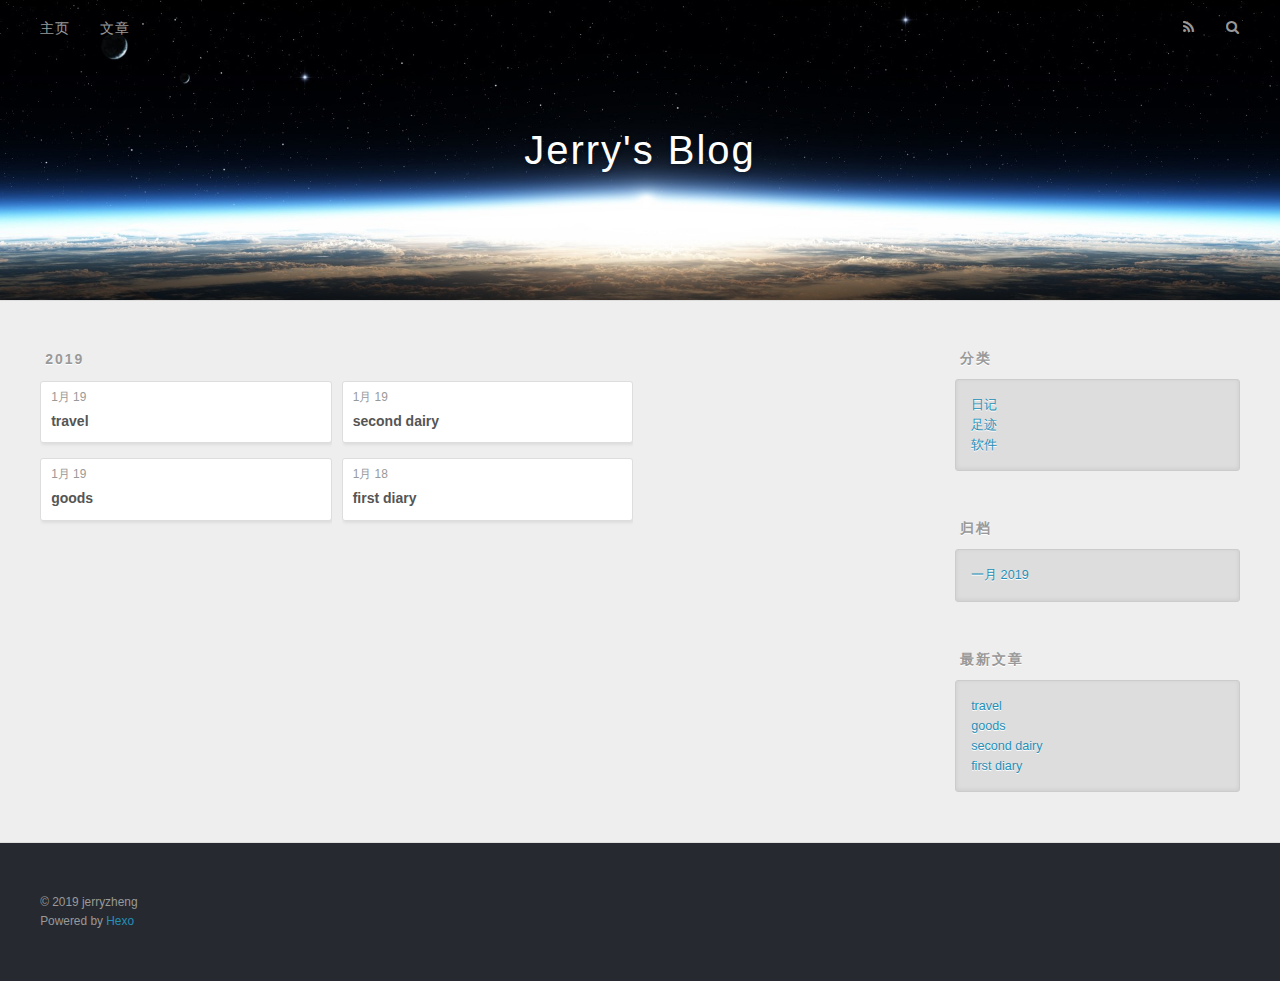
<file: archives/2019/01/index.html>
<!DOCTYPE html>
<html>
<head><meta name="generator" content="Hexo 3.8.0">
  <meta charset="utf-8">
  

  
  <title>归档: 2019/1 | Jerry&#39;s Blog</title>
  <meta name="viewport" content="width=device-width, initial-scale=1, maximum-scale=1">
  <meta name="description" content="郑进的博客">
<meta name="keywords" content="development、dairy">
<meta property="og:type" content="website">
<meta property="og:title" content="Jerry&#39;s Blog">
<meta property="og:url" content="www.ok2ko.site/archives/2019/01/index.html">
<meta property="og:site_name" content="Jerry&#39;s Blog">
<meta property="og:description" content="郑进的博客">
<meta property="og:locale" content="zh-CN">
<meta name="twitter:card" content="summary">
<meta name="twitter:title" content="Jerry&#39;s Blog">
<meta name="twitter:description" content="郑进的博客">
  
    <link rel="alternate" href="/atom.xml" title="Jerry&#39;s Blog" type="application/atom+xml">
  
  
    <link rel="icon" href="/favicon.png">
  
  
    <link href="//fonts.googleapis.com/css?family=Source+Code+Pro" rel="stylesheet" type="text/css">
  
  <link rel="stylesheet" href="/css/style.css">
</head>
</html>
<body>
  <div id="container">
    <div id="wrap">
      <header id="header">
  <div id="banner"></div>
  <div id="header-outer" class="outer">
    <div id="header-title" class="inner">
      <h1 id="logo-wrap">
        <a href="/" id="logo">Jerry&#39;s Blog</a>
      </h1>
      
    </div>
    <div id="header-inner" class="inner">
      <nav id="main-nav">
        <a id="main-nav-toggle" class="nav-icon"></a>
        
          <a class="main-nav-link" href="/">主页</a>
        
          <a class="main-nav-link" href="/archives">文章</a>
        
      </nav>
      <nav id="sub-nav">
        
          <a id="nav-rss-link" class="nav-icon" href="/atom.xml" title="RSS Feed"></a>
        
        <a id="nav-search-btn" class="nav-icon" title="搜索"></a>
      </nav>
      <div id="search-form-wrap">
        <form action="//google.com/search" method="get" accept-charset="UTF-8" class="search-form"><input type="search" name="q" class="search-form-input" placeholder="Search"><button type="submit" class="search-form-submit">&#xF002;</button><input type="hidden" name="sitesearch" value="www.ok2ko.site"></form>
      </div>
    </div>
  </div>
</header>
      <div class="outer">
        <section id="main">
  
  
    
    
      
      
      <section class="archives-wrap">
        <div class="archive-year-wrap">
          <a href="/archives/2019" class="archive-year">2019</a>
        </div>
        <div class="archives">
    
    <article class="archive-article archive-type-post">
  <div class="archive-article-inner">
    <header class="archive-article-header">
      <a href="/2019/01/19/travel/" class="archive-article-date">
  <time datetime="2019-01-19T15:11:12.000Z" itemprop="datePublished">1月 19</time>
</a>
      
  
    <h1 itemprop="name">
      <a class="archive-article-title" href="/2019/01/19/travel/">travel</a>
    </h1>
  

    </header>
  </div>
</article>
  
    
    
    <article class="archive-article archive-type-post">
  <div class="archive-article-inner">
    <header class="archive-article-header">
      <a href="/2019/01/19/goods/" class="archive-article-date">
  <time datetime="2019-01-19T15:00:37.000Z" itemprop="datePublished">1月 19</time>
</a>
      
  
    <h1 itemprop="name">
      <a class="archive-article-title" href="/2019/01/19/goods/">goods</a>
    </h1>
  

    </header>
  </div>
</article>
  
    
    
    <article class="archive-article archive-type-post">
  <div class="archive-article-inner">
    <header class="archive-article-header">
      <a href="/2019/01/19/second-dairy/" class="archive-article-date">
  <time datetime="2019-01-19T11:26:12.000Z" itemprop="datePublished">1月 19</time>
</a>
      
  
    <h1 itemprop="name">
      <a class="archive-article-title" href="/2019/01/19/second-dairy/">second dairy</a>
    </h1>
  

    </header>
  </div>
</article>
  
    
    
    <article class="archive-article archive-type-post">
  <div class="archive-article-inner">
    <header class="archive-article-header">
      <a href="/2019/01/19/first-diary/" class="archive-article-date">
  <time datetime="2019-01-18T16:50:22.000Z" itemprop="datePublished">1月 18</time>
</a>
      
  
    <h1 itemprop="name">
      <a class="archive-article-title" href="/2019/01/19/first-diary/">first diary</a>
    </h1>
  

    </header>
  </div>
</article>
  
  
    </div></section>
  


</section>
        
          <aside id="sidebar">
  
    
  <div class="widget-wrap">
    <h3 class="widget-title">分类</h3>
    <div class="widget">
      <ul class="category-list"><li class="category-list-item"><a class="category-list-link" href="/categories/日记/">日记</a></li><li class="category-list-item"><a class="category-list-link" href="/categories/足迹/">足迹</a></li><li class="category-list-item"><a class="category-list-link" href="/categories/软件/">软件</a></li></ul>
    </div>
  </div>


  
    

  
    
  
    
  <div class="widget-wrap">
    <h3 class="widget-title">归档</h3>
    <div class="widget">
      <ul class="archive-list"><li class="archive-list-item"><a class="archive-list-link" href="/archives/2019/01/">一月 2019</a></li></ul>
    </div>
  </div>


  
    
  <div class="widget-wrap">
    <h3 class="widget-title">最新文章</h3>
    <div class="widget">
      <ul>
        
          <li>
            <a href="/2019/01/19/travel/">travel</a>
          </li>
        
          <li>
            <a href="/2019/01/19/goods/">goods</a>
          </li>
        
          <li>
            <a href="/2019/01/19/second-dairy/">second dairy</a>
          </li>
        
          <li>
            <a href="/2019/01/19/first-diary/">first diary</a>
          </li>
        
      </ul>
    </div>
  </div>

  
</aside>
        
      </div>
      <footer id="footer">
  
  <div class="outer">
    <div id="footer-info" class="inner">
      &copy; 2019 jerryzheng<br>
      Powered by <a href="http://hexo.io/" target="_blank">Hexo</a>
    </div>
  </div>
</footer>
    </div>
    <nav id="mobile-nav">
  
    <a href="/" class="mobile-nav-link">主页</a>
  
    <a href="/archives" class="mobile-nav-link">文章</a>
  
</nav>
    

<script src="//ajax.googleapis.com/ajax/libs/jquery/2.0.3/jquery.min.js"></script>


  <link rel="stylesheet" href="/fancybox/jquery.fancybox.css">
  <script src="/fancybox/jquery.fancybox.pack.js"></script>


<script src="/js/script.js"></script>



  </div>
</body>
</html>
</file>
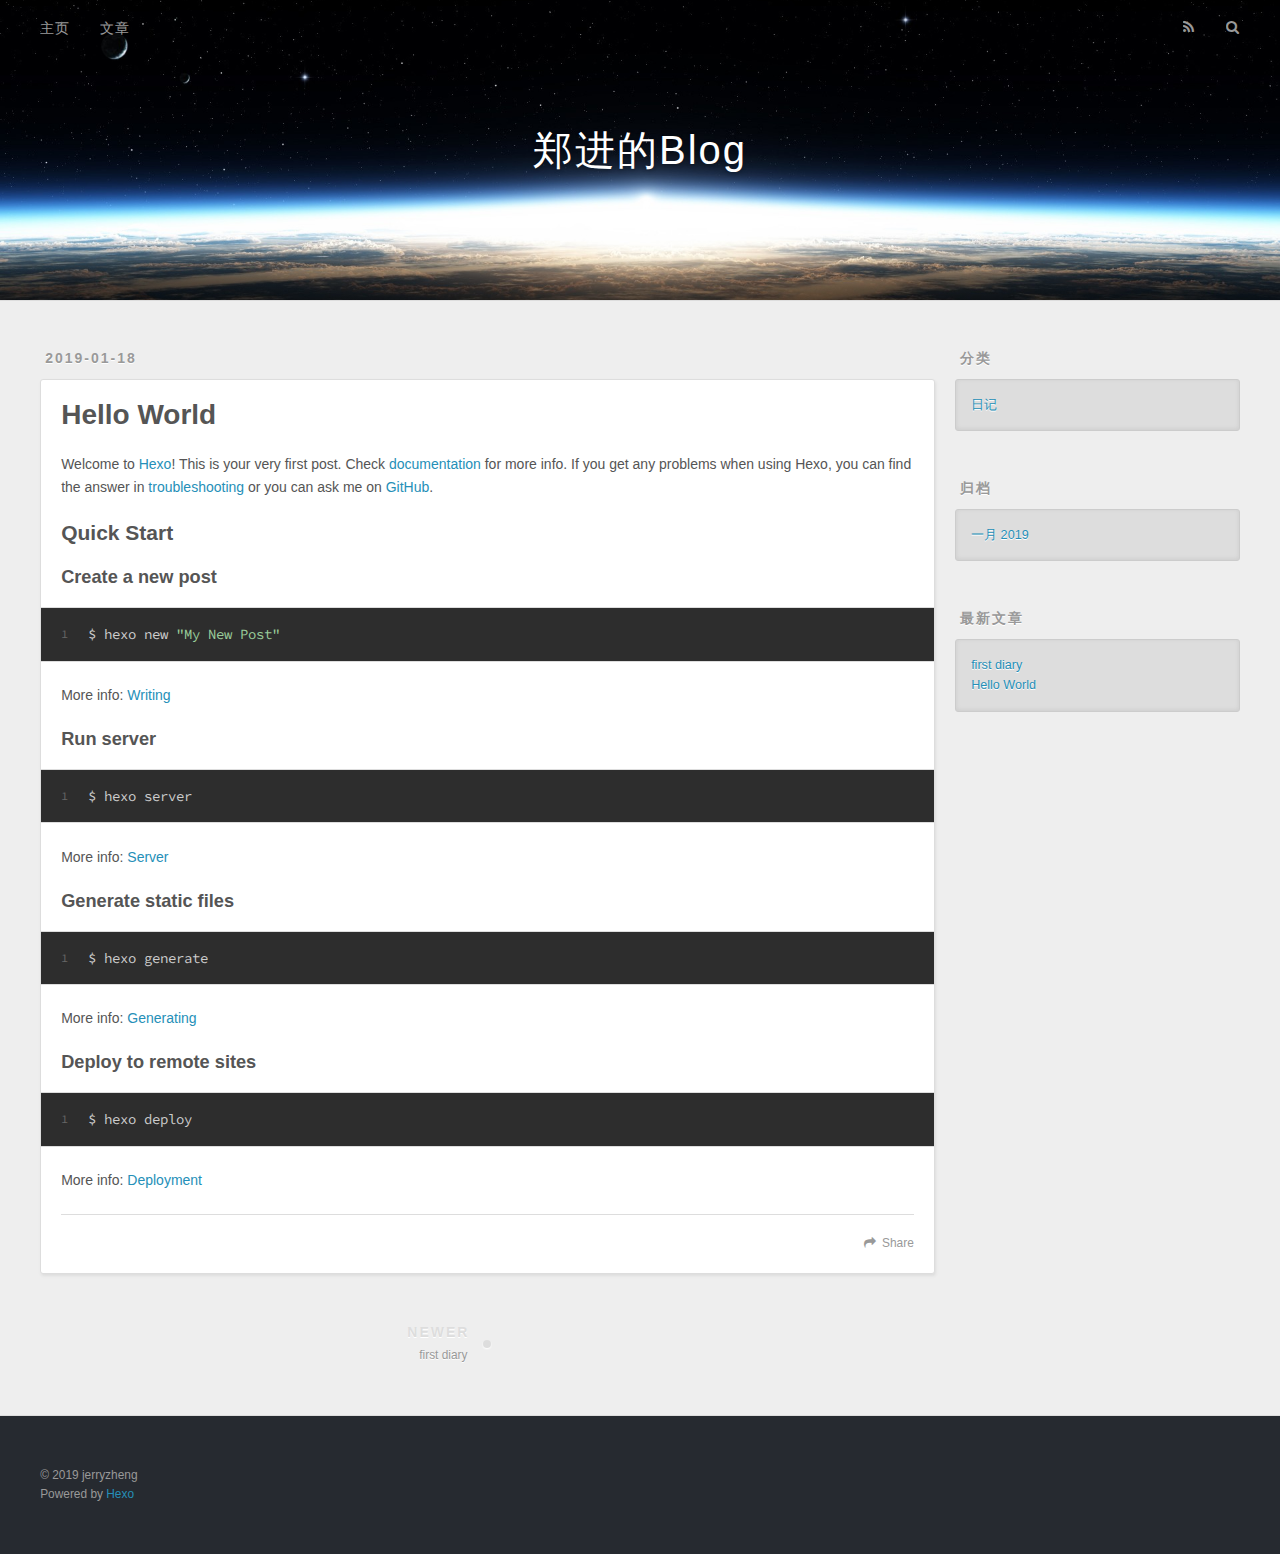
<file: 2019/01/18/hello-world/index.html>
<!DOCTYPE html>
<html>
<head><meta name="generator" content="Hexo 3.8.0">
  <meta charset="utf-8">
  

  
  <title>Hello World | 郑进的Blog</title>
  <meta name="viewport" content="width=device-width, initial-scale=1, maximum-scale=1">
  <meta name="description" content="Welcome to Hexo! This is your very first post. Check documentation for more info. If you get any problems when using Hexo, you can find the answer in troubleshooting or you can ask me on GitHub. Quick">
<meta name="keywords" content="开发、dev">
<meta property="og:type" content="article">
<meta property="og:title" content="Hello World">
<meta property="og:url" content="ZJ69719496.github.io/2019/01/18/hello-world/index.html">
<meta property="og:site_name" content="郑进的Blog">
<meta property="og:description" content="Welcome to Hexo! This is your very first post. Check documentation for more info. If you get any problems when using Hexo, you can find the answer in troubleshooting or you can ask me on GitHub. Quick">
<meta property="og:locale" content="zh-CN">
<meta property="og:updated_time" content="2019-01-18T06:51:46.581Z">
<meta name="twitter:card" content="summary">
<meta name="twitter:title" content="Hello World">
<meta name="twitter:description" content="Welcome to Hexo! This is your very first post. Check documentation for more info. If you get any problems when using Hexo, you can find the answer in troubleshooting or you can ask me on GitHub. Quick">
  
    <link rel="alternate" href="/atom.xml" title="郑进的Blog" type="application/atom+xml">
  
  
    <link rel="icon" href="/favicon.png">
  
  
    <link href="//fonts.googleapis.com/css?family=Source+Code+Pro" rel="stylesheet" type="text/css">
  
  <link rel="stylesheet" href="/css/style.css">
</head>
</html>
<body>
  <div id="container">
    <div id="wrap">
      <header id="header">
  <div id="banner"></div>
  <div id="header-outer" class="outer">
    <div id="header-title" class="inner">
      <h1 id="logo-wrap">
        <a href="/" id="logo">郑进的Blog</a>
      </h1>
      
    </div>
    <div id="header-inner" class="inner">
      <nav id="main-nav">
        <a id="main-nav-toggle" class="nav-icon"></a>
        
          <a class="main-nav-link" href="/">主页</a>
        
          <a class="main-nav-link" href="/archives">文章</a>
        
      </nav>
      <nav id="sub-nav">
        
          <a id="nav-rss-link" class="nav-icon" href="/atom.xml" title="RSS Feed"></a>
        
        <a id="nav-search-btn" class="nav-icon" title="搜索"></a>
      </nav>
      <div id="search-form-wrap">
        <form action="//google.com/search" method="get" accept-charset="UTF-8" class="search-form"><input type="search" name="q" class="search-form-input" placeholder="Search"><button type="submit" class="search-form-submit">&#xF002;</button><input type="hidden" name="sitesearch" value="ZJ69719496.github.io"></form>
      </div>
    </div>
  </div>
</header>
      <div class="outer">
        <section id="main"><article id="post-hello-world" class="article article-type-post" itemscope="" itemprop="blogPost">
  <div class="article-meta">
    <a href="/2019/01/18/hello-world/" class="article-date">
  <time datetime="2019-01-18T06:51:46.581Z" itemprop="datePublished">2019-01-18</time>
</a>
    
  </div>
  <div class="article-inner">
    
    
      <header class="article-header">
        
  
    <h1 class="article-title" itemprop="name">
      Hello World
    </h1>
  

      </header>
    
    <div class="article-entry" itemprop="articleBody">
      
        <p>Welcome to <a href="https://hexo.io/" target="_blank" rel="noopener">Hexo</a>! This is your very first post. Check <a href="https://hexo.io/docs/" target="_blank" rel="noopener">documentation</a> for more info. If you get any problems when using Hexo, you can find the answer in <a href="https://hexo.io/docs/troubleshooting.html" target="_blank" rel="noopener">troubleshooting</a> or you can ask me on <a href="https://github.com/hexojs/hexo/issues" target="_blank" rel="noopener">GitHub</a>.</p>
<h2 id="Quick-Start"><a href="#Quick-Start" class="headerlink" title="Quick Start"></a>Quick Start</h2><h3 id="Create-a-new-post"><a href="#Create-a-new-post" class="headerlink" title="Create a new post"></a>Create a new post</h3><figure class="highlight bash"><table><tr><td class="gutter"><pre><span class="line">1</span><br></pre></td><td class="code"><pre><span class="line">$ hexo new <span class="string">"My New Post"</span></span><br></pre></td></tr></table></figure>
<p>More info: <a href="https://hexo.io/docs/writing.html" target="_blank" rel="noopener">Writing</a></p>
<h3 id="Run-server"><a href="#Run-server" class="headerlink" title="Run server"></a>Run server</h3><figure class="highlight bash"><table><tr><td class="gutter"><pre><span class="line">1</span><br></pre></td><td class="code"><pre><span class="line">$ hexo server</span><br></pre></td></tr></table></figure>
<p>More info: <a href="https://hexo.io/docs/server.html" target="_blank" rel="noopener">Server</a></p>
<h3 id="Generate-static-files"><a href="#Generate-static-files" class="headerlink" title="Generate static files"></a>Generate static files</h3><figure class="highlight bash"><table><tr><td class="gutter"><pre><span class="line">1</span><br></pre></td><td class="code"><pre><span class="line">$ hexo generate</span><br></pre></td></tr></table></figure>
<p>More info: <a href="https://hexo.io/docs/generating.html" target="_blank" rel="noopener">Generating</a></p>
<h3 id="Deploy-to-remote-sites"><a href="#Deploy-to-remote-sites" class="headerlink" title="Deploy to remote sites"></a>Deploy to remote sites</h3><figure class="highlight bash"><table><tr><td class="gutter"><pre><span class="line">1</span><br></pre></td><td class="code"><pre><span class="line">$ hexo deploy</span><br></pre></td></tr></table></figure>
<p>More info: <a href="https://hexo.io/docs/deployment.html" target="_blank" rel="noopener">Deployment</a></p>

      
    </div>
    <footer class="article-footer">
      <a data-url="ZJ69719496.github.io/2019/01/18/hello-world/" data-id="cjr1t6ygr0001wcl4lw4rn3z9" class="article-share-link">Share</a>
      
      
    </footer>
  </div>
  
    
<nav id="article-nav">
  
    <a href="/2019/01/19/first-diary/" id="article-nav-newer" class="article-nav-link-wrap">
      <strong class="article-nav-caption">Newer</strong>
      <div class="article-nav-title">
        
          first diary
        
      </div>
    </a>
  
  
</nav>

  
</article>

</section>
        
          <aside id="sidebar">
  
    
  <div class="widget-wrap">
    <h3 class="widget-title">分类</h3>
    <div class="widget">
      <ul class="category-list"><li class="category-list-item"><a class="category-list-link" href="/categories/日记/">日记</a></li></ul>
    </div>
  </div>


  
    

  
    
  
    
  <div class="widget-wrap">
    <h3 class="widget-title">归档</h3>
    <div class="widget">
      <ul class="archive-list"><li class="archive-list-item"><a class="archive-list-link" href="/archives/2019/01/">一月 2019</a></li></ul>
    </div>
  </div>


  
    
  <div class="widget-wrap">
    <h3 class="widget-title">最新文章</h3>
    <div class="widget">
      <ul>
        
          <li>
            <a href="/2019/01/19/first-diary/">first diary</a>
          </li>
        
          <li>
            <a href="/2019/01/18/hello-world/">Hello World</a>
          </li>
        
      </ul>
    </div>
  </div>

  
</aside>
        
      </div>
      <footer id="footer">
  
  <div class="outer">
    <div id="footer-info" class="inner">
      &copy; 2019 jerryzheng<br>
      Powered by <a href="http://hexo.io/" target="_blank">Hexo</a>
    </div>
  </div>
</footer>
    </div>
    <nav id="mobile-nav">
  
    <a href="/" class="mobile-nav-link">主页</a>
  
    <a href="/archives" class="mobile-nav-link">文章</a>
  
</nav>
    

<script src="//ajax.googleapis.com/ajax/libs/jquery/2.0.3/jquery.min.js"></script>


  <link rel="stylesheet" href="/fancybox/jquery.fancybox.css">
  <script src="/fancybox/jquery.fancybox.pack.js"></script>


<script src="/js/script.js"></script>



  </div>
</body>
</html>
</file>
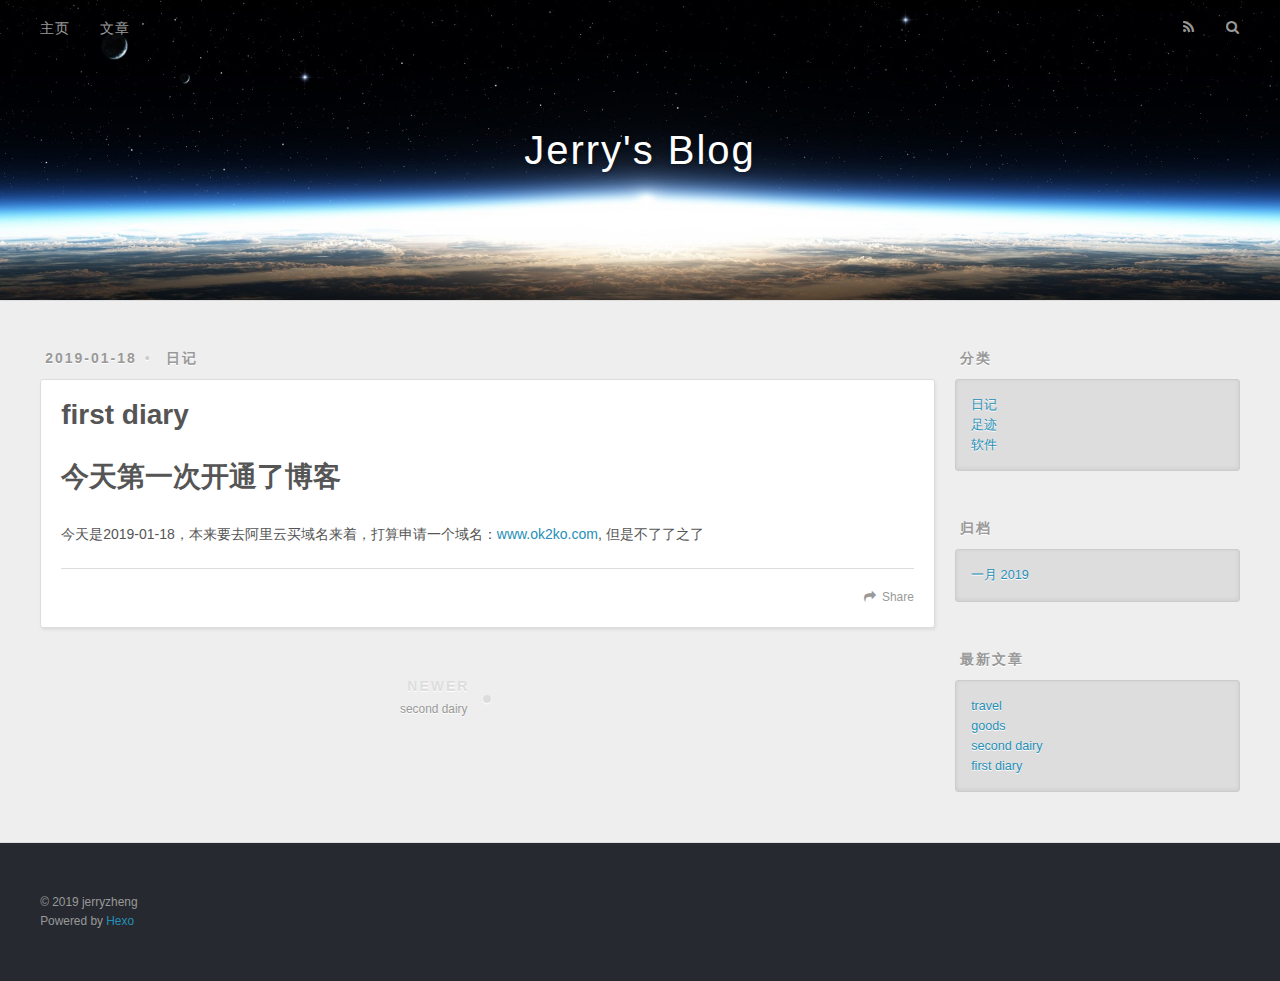
<file: 2019/01/19/first-diary/index.html>
<!DOCTYPE html>
<html>
<head><meta name="generator" content="Hexo 3.8.0">
  <meta charset="utf-8">
  

  
  <title>first diary | Jerry&#39;s Blog</title>
  <meta name="viewport" content="width=device-width, initial-scale=1, maximum-scale=1">
  <meta name="description" content="今天第一次开通了博客  今天是2019-01-18，本来要去阿里云买域名来着，打算申请一个域名：www.ok2ko.com, 但是不了了之了">
<meta name="keywords" content="development、dairy">
<meta property="og:type" content="article">
<meta property="og:title" content="first diary">
<meta property="og:url" content="www.ok2ko.site/2019/01/19/first-diary/index.html">
<meta property="og:site_name" content="Jerry&#39;s Blog">
<meta property="og:description" content="今天第一次开通了博客  今天是2019-01-18，本来要去阿里云买域名来着，打算申请一个域名：www.ok2ko.com, 但是不了了之了">
<meta property="og:locale" content="zh-CN">
<meta property="og:updated_time" content="2019-01-18T08:55:31.675Z">
<meta name="twitter:card" content="summary">
<meta name="twitter:title" content="first diary">
<meta name="twitter:description" content="今天第一次开通了博客  今天是2019-01-18，本来要去阿里云买域名来着，打算申请一个域名：www.ok2ko.com, 但是不了了之了">
  
    <link rel="alternate" href="/atom.xml" title="Jerry&#39;s Blog" type="application/atom+xml">
  
  
    <link rel="icon" href="/favicon.png">
  
  
    <link href="//fonts.googleapis.com/css?family=Source+Code+Pro" rel="stylesheet" type="text/css">
  
  <link rel="stylesheet" href="/css/style.css">
</head>
</html>
<body>
  <div id="container">
    <div id="wrap">
      <header id="header">
  <div id="banner"></div>
  <div id="header-outer" class="outer">
    <div id="header-title" class="inner">
      <h1 id="logo-wrap">
        <a href="/" id="logo">Jerry&#39;s Blog</a>
      </h1>
      
    </div>
    <div id="header-inner" class="inner">
      <nav id="main-nav">
        <a id="main-nav-toggle" class="nav-icon"></a>
        
          <a class="main-nav-link" href="/">主页</a>
        
          <a class="main-nav-link" href="/archives">文章</a>
        
      </nav>
      <nav id="sub-nav">
        
          <a id="nav-rss-link" class="nav-icon" href="/atom.xml" title="RSS Feed"></a>
        
        <a id="nav-search-btn" class="nav-icon" title="搜索"></a>
      </nav>
      <div id="search-form-wrap">
        <form action="//google.com/search" method="get" accept-charset="UTF-8" class="search-form"><input type="search" name="q" class="search-form-input" placeholder="Search"><button type="submit" class="search-form-submit">&#xF002;</button><input type="hidden" name="sitesearch" value="www.ok2ko.site"></form>
      </div>
    </div>
  </div>
</header>
      <div class="outer">
        <section id="main"><article id="post-first-diary" class="article article-type-post" itemscope="" itemprop="blogPost">
  <div class="article-meta">
    <a href="/2019/01/19/first-diary/" class="article-date">
  <time datetime="2019-01-18T16:50:22.000Z" itemprop="datePublished">2019-01-18</time>
</a>
    
  <div class="article-category">
    <a class="article-category-link" href="/categories/日记/">日记</a>
  </div>

  </div>
  <div class="article-inner">
    
    
      <header class="article-header">
        
  
    <h1 class="article-title" itemprop="name">
      first diary
    </h1>
  

      </header>
    
    <div class="article-entry" itemprop="articleBody">
      
        <h1 id="今天第一次开通了博客"><a href="#今天第一次开通了博客" class="headerlink" title="今天第一次开通了博客"></a>今天第一次开通了博客</h1><p>  今天是2019-01-18，本来要去阿里云买域名来着，打算申请一个域名：<a href="http://www.ok2ko.com" target="_blank" rel="noopener">www.ok2ko.com</a>, 但是不了了之了</p>

      
    </div>
    <footer class="article-footer">
      <a data-url="www.ok2ko.site/2019/01/19/first-diary/" data-id="cjr350nnz0000rol4ug7m7s02" class="article-share-link">Share</a>
      
      
    </footer>
  </div>
  
    
<nav id="article-nav">
  
    <a href="/2019/01/19/second-dairy/" id="article-nav-newer" class="article-nav-link-wrap">
      <strong class="article-nav-caption">Newer</strong>
      <div class="article-nav-title">
        
          second dairy
        
      </div>
    </a>
  
  
</nav>

  
</article>

</section>
        
          <aside id="sidebar">
  
    
  <div class="widget-wrap">
    <h3 class="widget-title">分类</h3>
    <div class="widget">
      <ul class="category-list"><li class="category-list-item"><a class="category-list-link" href="/categories/日记/">日记</a></li><li class="category-list-item"><a class="category-list-link" href="/categories/足迹/">足迹</a></li><li class="category-list-item"><a class="category-list-link" href="/categories/软件/">软件</a></li></ul>
    </div>
  </div>


  
    

  
    
  
    
  <div class="widget-wrap">
    <h3 class="widget-title">归档</h3>
    <div class="widget">
      <ul class="archive-list"><li class="archive-list-item"><a class="archive-list-link" href="/archives/2019/01/">一月 2019</a></li></ul>
    </div>
  </div>


  
    
  <div class="widget-wrap">
    <h3 class="widget-title">最新文章</h3>
    <div class="widget">
      <ul>
        
          <li>
            <a href="/2019/01/19/travel/">travel</a>
          </li>
        
          <li>
            <a href="/2019/01/19/goods/">goods</a>
          </li>
        
          <li>
            <a href="/2019/01/19/second-dairy/">second dairy</a>
          </li>
        
          <li>
            <a href="/2019/01/19/first-diary/">first diary</a>
          </li>
        
      </ul>
    </div>
  </div>

  
</aside>
        
      </div>
      <footer id="footer">
  
  <div class="outer">
    <div id="footer-info" class="inner">
      &copy; 2019 jerryzheng<br>
      Powered by <a href="http://hexo.io/" target="_blank">Hexo</a>
    </div>
  </div>
</footer>
    </div>
    <nav id="mobile-nav">
  
    <a href="/" class="mobile-nav-link">主页</a>
  
    <a href="/archives" class="mobile-nav-link">文章</a>
  
</nav>
    

<script src="//ajax.googleapis.com/ajax/libs/jquery/2.0.3/jquery.min.js"></script>


  <link rel="stylesheet" href="/fancybox/jquery.fancybox.css">
  <script src="/fancybox/jquery.fancybox.pack.js"></script>


<script src="/js/script.js"></script>



  </div>
</body>
</html>
</file>
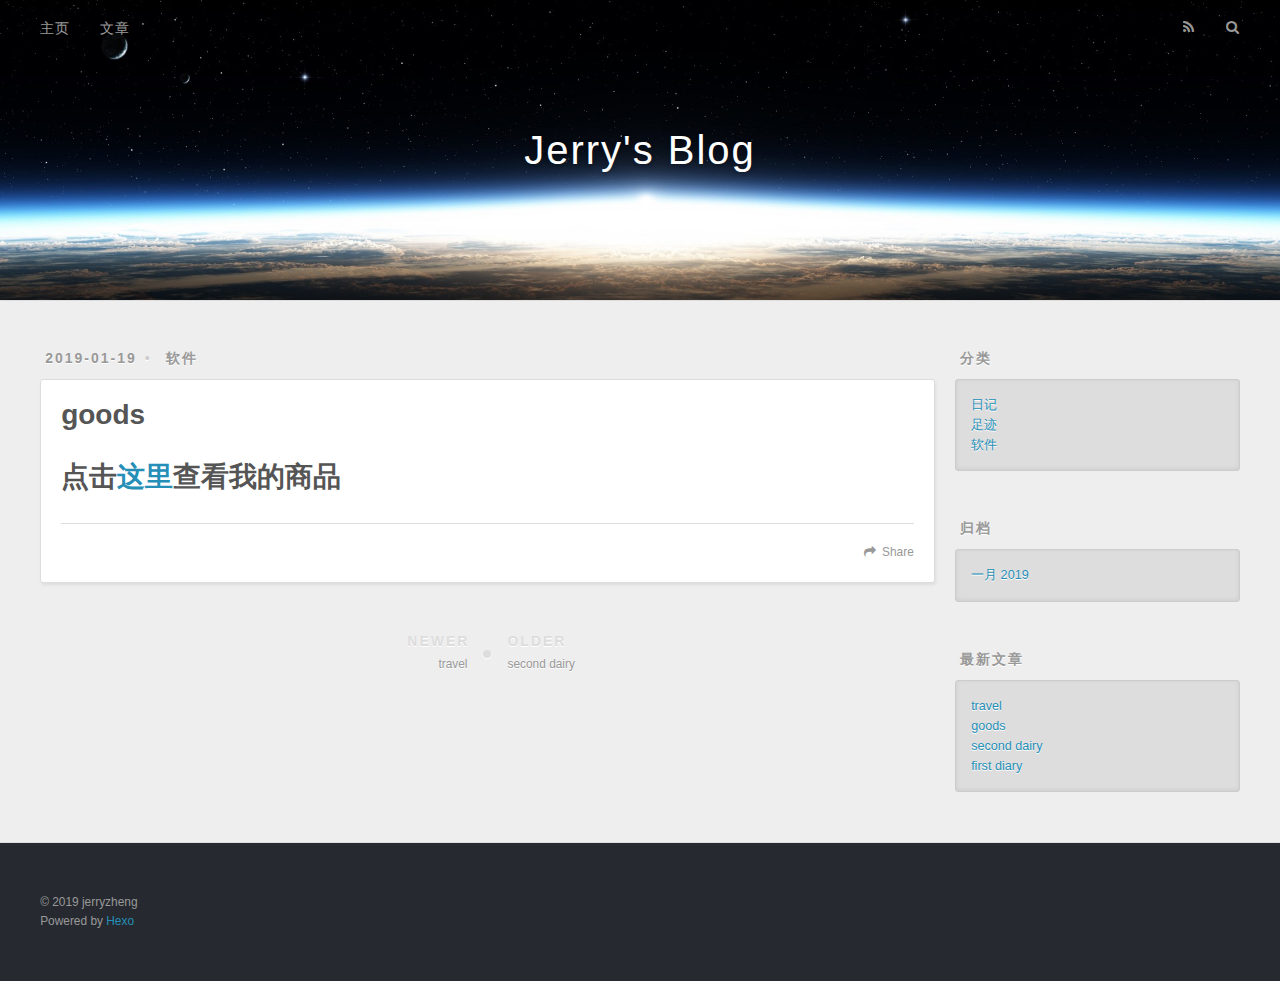
<file: 2019/01/19/goods/index.html>
<!DOCTYPE html>
<html>
<head><meta name="generator" content="Hexo 3.8.0">
  <meta charset="utf-8">
  

  
  <title>goods | Jerry&#39;s Blog</title>
  <meta name="viewport" content="width=device-width, initial-scale=1, maximum-scale=1">
  <meta name="description" content="点击这里查看我的商品">
<meta name="keywords" content="development、dairy">
<meta property="og:type" content="article">
<meta property="og:title" content="goods">
<meta property="og:url" content="www.ok2ko.site/2019/01/19/goods/index.html">
<meta property="og:site_name" content="Jerry&#39;s Blog">
<meta property="og:description" content="点击这里查看我的商品">
<meta property="og:locale" content="zh-CN">
<meta property="og:updated_time" content="2019-01-19T07:02:16.645Z">
<meta name="twitter:card" content="summary">
<meta name="twitter:title" content="goods">
<meta name="twitter:description" content="点击这里查看我的商品">
  
    <link rel="alternate" href="/atom.xml" title="Jerry&#39;s Blog" type="application/atom+xml">
  
  
    <link rel="icon" href="/favicon.png">
  
  
    <link href="//fonts.googleapis.com/css?family=Source+Code+Pro" rel="stylesheet" type="text/css">
  
  <link rel="stylesheet" href="/css/style.css">
</head>
</html>
<body>
  <div id="container">
    <div id="wrap">
      <header id="header">
  <div id="banner"></div>
  <div id="header-outer" class="outer">
    <div id="header-title" class="inner">
      <h1 id="logo-wrap">
        <a href="/" id="logo">Jerry&#39;s Blog</a>
      </h1>
      
    </div>
    <div id="header-inner" class="inner">
      <nav id="main-nav">
        <a id="main-nav-toggle" class="nav-icon"></a>
        
          <a class="main-nav-link" href="/">主页</a>
        
          <a class="main-nav-link" href="/archives">文章</a>
        
      </nav>
      <nav id="sub-nav">
        
          <a id="nav-rss-link" class="nav-icon" href="/atom.xml" title="RSS Feed"></a>
        
        <a id="nav-search-btn" class="nav-icon" title="搜索"></a>
      </nav>
      <div id="search-form-wrap">
        <form action="//google.com/search" method="get" accept-charset="UTF-8" class="search-form"><input type="search" name="q" class="search-form-input" placeholder="Search"><button type="submit" class="search-form-submit">&#xF002;</button><input type="hidden" name="sitesearch" value="www.ok2ko.site"></form>
      </div>
    </div>
  </div>
</header>
      <div class="outer">
        <section id="main"><article id="post-goods" class="article article-type-post" itemscope="" itemprop="blogPost">
  <div class="article-meta">
    <a href="/2019/01/19/goods/" class="article-date">
  <time datetime="2019-01-19T15:00:37.000Z" itemprop="datePublished">2019-01-19</time>
</a>
    
  <div class="article-category">
    <a class="article-category-link" href="/categories/软件/">软件</a>
  </div>

  </div>
  <div class="article-inner">
    
    
      <header class="article-header">
        
  
    <h1 class="article-title" itemprop="name">
      goods
    </h1>
  

      </header>
    
    <div class="article-entry" itemprop="articleBody">
      
        <h1 id="点击这里查看我的商品"><a href="#点击这里查看我的商品" class="headerlink" title="点击这里查看我的商品"></a>点击<a href="/goods/">这里</a>查看我的商品</h1>
      
    </div>
    <footer class="article-footer">
      <a data-url="www.ok2ko.site/2019/01/19/goods/" data-id="cjr350no70001rol4k0yndbwl" class="article-share-link">Share</a>
      
      
    </footer>
  </div>
  
    
<nav id="article-nav">
  
    <a href="/2019/01/19/travel/" id="article-nav-newer" class="article-nav-link-wrap">
      <strong class="article-nav-caption">Newer</strong>
      <div class="article-nav-title">
        
          travel
        
      </div>
    </a>
  
  
    <a href="/2019/01/19/second-dairy/" id="article-nav-older" class="article-nav-link-wrap">
      <strong class="article-nav-caption">Older</strong>
      <div class="article-nav-title">second dairy</div>
    </a>
  
</nav>

  
</article>

</section>
        
          <aside id="sidebar">
  
    
  <div class="widget-wrap">
    <h3 class="widget-title">分类</h3>
    <div class="widget">
      <ul class="category-list"><li class="category-list-item"><a class="category-list-link" href="/categories/日记/">日记</a></li><li class="category-list-item"><a class="category-list-link" href="/categories/足迹/">足迹</a></li><li class="category-list-item"><a class="category-list-link" href="/categories/软件/">软件</a></li></ul>
    </div>
  </div>


  
    

  
    
  
    
  <div class="widget-wrap">
    <h3 class="widget-title">归档</h3>
    <div class="widget">
      <ul class="archive-list"><li class="archive-list-item"><a class="archive-list-link" href="/archives/2019/01/">一月 2019</a></li></ul>
    </div>
  </div>


  
    
  <div class="widget-wrap">
    <h3 class="widget-title">最新文章</h3>
    <div class="widget">
      <ul>
        
          <li>
            <a href="/2019/01/19/travel/">travel</a>
          </li>
        
          <li>
            <a href="/2019/01/19/goods/">goods</a>
          </li>
        
          <li>
            <a href="/2019/01/19/second-dairy/">second dairy</a>
          </li>
        
          <li>
            <a href="/2019/01/19/first-diary/">first diary</a>
          </li>
        
      </ul>
    </div>
  </div>

  
</aside>
        
      </div>
      <footer id="footer">
  
  <div class="outer">
    <div id="footer-info" class="inner">
      &copy; 2019 jerryzheng<br>
      Powered by <a href="http://hexo.io/" target="_blank">Hexo</a>
    </div>
  </div>
</footer>
    </div>
    <nav id="mobile-nav">
  
    <a href="/" class="mobile-nav-link">主页</a>
  
    <a href="/archives" class="mobile-nav-link">文章</a>
  
</nav>
    

<script src="//ajax.googleapis.com/ajax/libs/jquery/2.0.3/jquery.min.js"></script>


  <link rel="stylesheet" href="/fancybox/jquery.fancybox.css">
  <script src="/fancybox/jquery.fancybox.pack.js"></script>


<script src="/js/script.js"></script>



  </div>
</body>
</html>
</file>
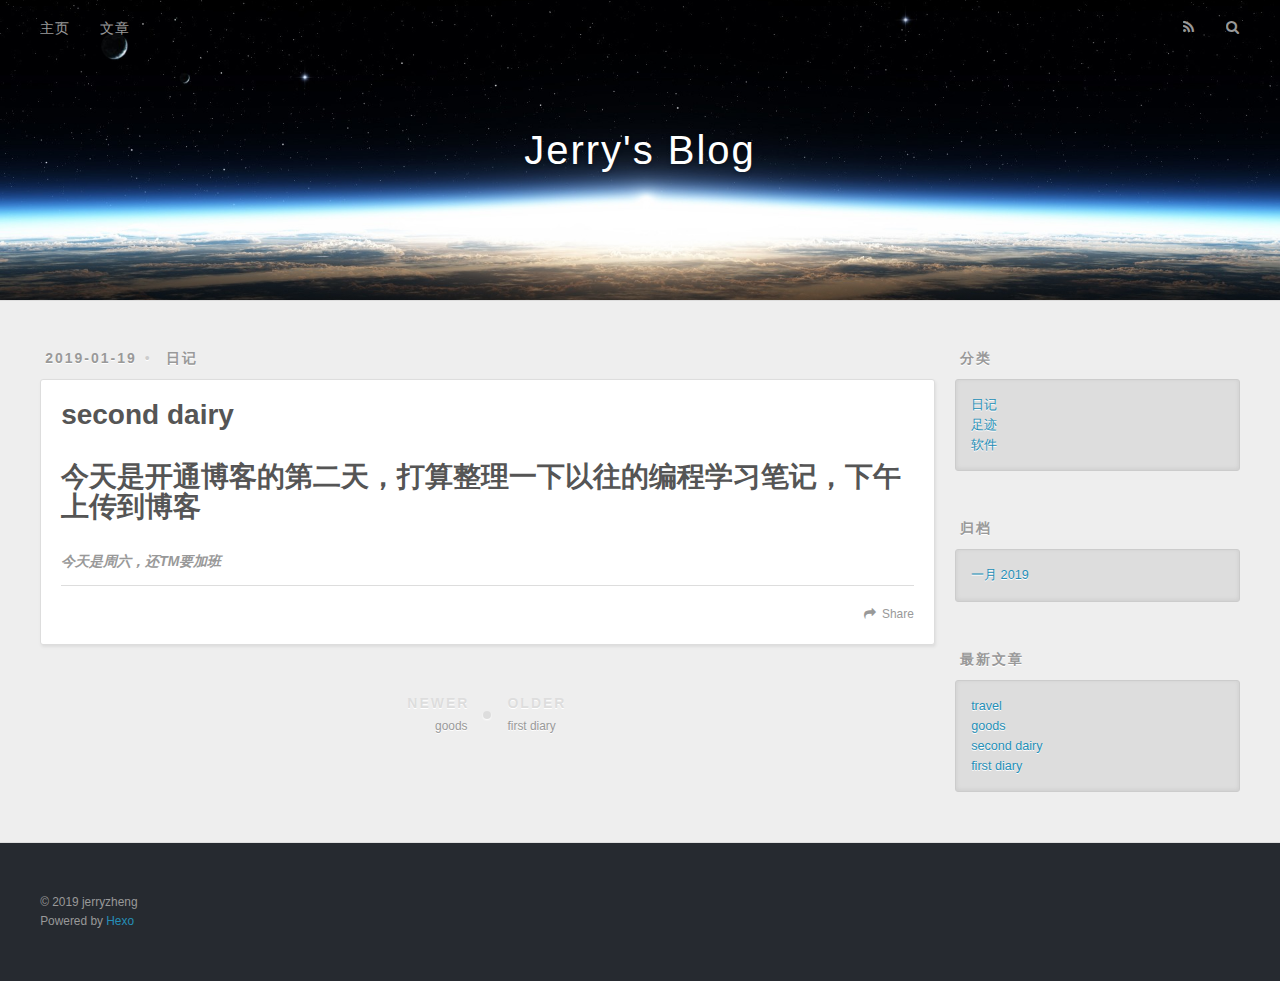
<file: 2019/01/19/second-dairy/index.html>
<!DOCTYPE html>
<html>
<head><meta name="generator" content="Hexo 3.8.0">
  <meta charset="utf-8">
  

  
  <title>second dairy | Jerry&#39;s Blog</title>
  <meta name="viewport" content="width=device-width, initial-scale=1, maximum-scale=1">
  <meta name="description" content="今天是开通博客的第二天，打算整理一下以往的编程学习笔记，下午上传到博客今天是周六，还TM要加班">
<meta name="keywords" content="development、dairy">
<meta property="og:type" content="article">
<meta property="og:title" content="second dairy">
<meta property="og:url" content="www.ok2ko.site/2019/01/19/second-dairy/index.html">
<meta property="og:site_name" content="Jerry&#39;s Blog">
<meta property="og:description" content="今天是开通博客的第二天，打算整理一下以往的编程学习笔记，下午上传到博客今天是周六，还TM要加班">
<meta property="og:locale" content="zh-CN">
<meta property="og:updated_time" content="2019-01-19T03:29:11.073Z">
<meta name="twitter:card" content="summary">
<meta name="twitter:title" content="second dairy">
<meta name="twitter:description" content="今天是开通博客的第二天，打算整理一下以往的编程学习笔记，下午上传到博客今天是周六，还TM要加班">
  
    <link rel="alternate" href="/atom.xml" title="Jerry&#39;s Blog" type="application/atom+xml">
  
  
    <link rel="icon" href="/favicon.png">
  
  
    <link href="//fonts.googleapis.com/css?family=Source+Code+Pro" rel="stylesheet" type="text/css">
  
  <link rel="stylesheet" href="/css/style.css">
</head>
</html>
<body>
  <div id="container">
    <div id="wrap">
      <header id="header">
  <div id="banner"></div>
  <div id="header-outer" class="outer">
    <div id="header-title" class="inner">
      <h1 id="logo-wrap">
        <a href="/" id="logo">Jerry&#39;s Blog</a>
      </h1>
      
    </div>
    <div id="header-inner" class="inner">
      <nav id="main-nav">
        <a id="main-nav-toggle" class="nav-icon"></a>
        
          <a class="main-nav-link" href="/">主页</a>
        
          <a class="main-nav-link" href="/archives">文章</a>
        
      </nav>
      <nav id="sub-nav">
        
          <a id="nav-rss-link" class="nav-icon" href="/atom.xml" title="RSS Feed"></a>
        
        <a id="nav-search-btn" class="nav-icon" title="搜索"></a>
      </nav>
      <div id="search-form-wrap">
        <form action="//google.com/search" method="get" accept-charset="UTF-8" class="search-form"><input type="search" name="q" class="search-form-input" placeholder="Search"><button type="submit" class="search-form-submit">&#xF002;</button><input type="hidden" name="sitesearch" value="www.ok2ko.site"></form>
      </div>
    </div>
  </div>
</header>
      <div class="outer">
        <section id="main"><article id="post-second-dairy" class="article article-type-post" itemscope="" itemprop="blogPost">
  <div class="article-meta">
    <a href="/2019/01/19/second-dairy/" class="article-date">
  <time datetime="2019-01-19T11:26:12.000Z" itemprop="datePublished">2019-01-19</time>
</a>
    
  <div class="article-category">
    <a class="article-category-link" href="/categories/日记/">日记</a>
  </div>

  </div>
  <div class="article-inner">
    
    
      <header class="article-header">
        
  
    <h1 class="article-title" itemprop="name">
      second dairy
    </h1>
  

      </header>
    
    <div class="article-entry" itemprop="articleBody">
      
        <h1 id="今天是开通博客的第二天，打算整理一下以往的编程学习笔记，下午上传到博客"><a href="#今天是开通博客的第二天，打算整理一下以往的编程学习笔记，下午上传到博客" class="headerlink" title="今天是开通博客的第二天，打算整理一下以往的编程学习笔记，下午上传到博客"></a>今天是开通博客的第二天，打算整理一下以往的编程学习笔记，下午上传到博客</h1><h6 id="今天是周六，还TM要加班"><a href="#今天是周六，还TM要加班" class="headerlink" title="今天是周六，还TM要加班"></a><em>今天是周六，还TM要加班</em></h6>
      
    </div>
    <footer class="article-footer">
      <a data-url="www.ok2ko.site/2019/01/19/second-dairy/" data-id="cjr350noc0003rol427vuk64y" class="article-share-link">Share</a>
      
      
    </footer>
  </div>
  
    
<nav id="article-nav">
  
    <a href="/2019/01/19/goods/" id="article-nav-newer" class="article-nav-link-wrap">
      <strong class="article-nav-caption">Newer</strong>
      <div class="article-nav-title">
        
          goods
        
      </div>
    </a>
  
  
    <a href="/2019/01/19/first-diary/" id="article-nav-older" class="article-nav-link-wrap">
      <strong class="article-nav-caption">Older</strong>
      <div class="article-nav-title">first diary</div>
    </a>
  
</nav>

  
</article>

</section>
        
          <aside id="sidebar">
  
    
  <div class="widget-wrap">
    <h3 class="widget-title">分类</h3>
    <div class="widget">
      <ul class="category-list"><li class="category-list-item"><a class="category-list-link" href="/categories/日记/">日记</a></li><li class="category-list-item"><a class="category-list-link" href="/categories/足迹/">足迹</a></li><li class="category-list-item"><a class="category-list-link" href="/categories/软件/">软件</a></li></ul>
    </div>
  </div>


  
    

  
    
  
    
  <div class="widget-wrap">
    <h3 class="widget-title">归档</h3>
    <div class="widget">
      <ul class="archive-list"><li class="archive-list-item"><a class="archive-list-link" href="/archives/2019/01/">一月 2019</a></li></ul>
    </div>
  </div>


  
    
  <div class="widget-wrap">
    <h3 class="widget-title">最新文章</h3>
    <div class="widget">
      <ul>
        
          <li>
            <a href="/2019/01/19/travel/">travel</a>
          </li>
        
          <li>
            <a href="/2019/01/19/goods/">goods</a>
          </li>
        
          <li>
            <a href="/2019/01/19/second-dairy/">second dairy</a>
          </li>
        
          <li>
            <a href="/2019/01/19/first-diary/">first diary</a>
          </li>
        
      </ul>
    </div>
  </div>

  
</aside>
        
      </div>
      <footer id="footer">
  
  <div class="outer">
    <div id="footer-info" class="inner">
      &copy; 2019 jerryzheng<br>
      Powered by <a href="http://hexo.io/" target="_blank">Hexo</a>
    </div>
  </div>
</footer>
    </div>
    <nav id="mobile-nav">
  
    <a href="/" class="mobile-nav-link">主页</a>
  
    <a href="/archives" class="mobile-nav-link">文章</a>
  
</nav>
    

<script src="//ajax.googleapis.com/ajax/libs/jquery/2.0.3/jquery.min.js"></script>


  <link rel="stylesheet" href="/fancybox/jquery.fancybox.css">
  <script src="/fancybox/jquery.fancybox.pack.js"></script>


<script src="/js/script.js"></script>



  </div>
</body>
</html>
</file>
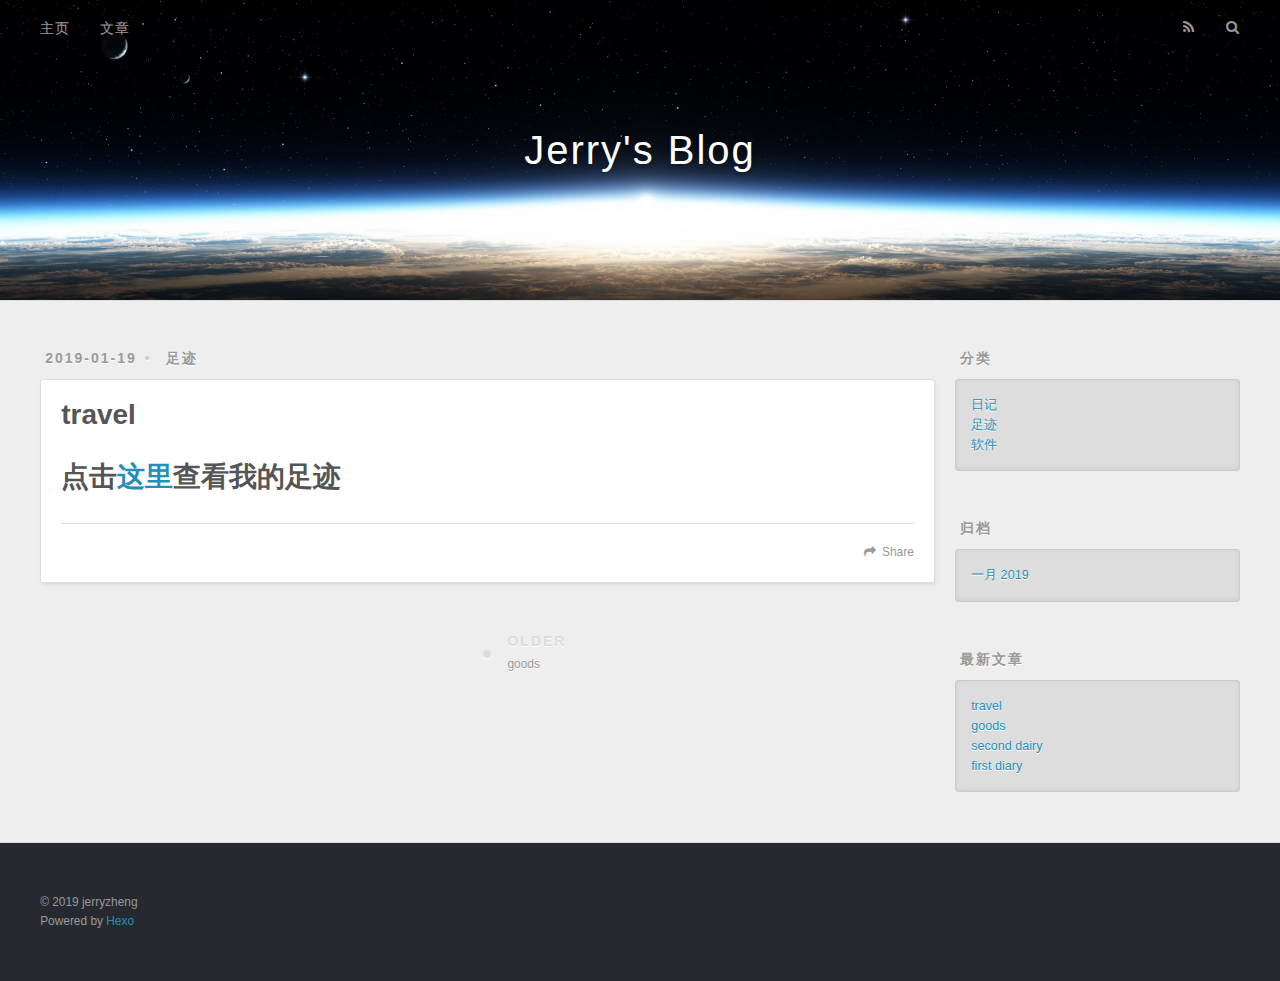
<file: 2019/01/19/travel/index.html>
<!DOCTYPE html>
<html>
<head><meta name="generator" content="Hexo 3.8.0">
  <meta charset="utf-8">
  

  
  <title>travel | Jerry&#39;s Blog</title>
  <meta name="viewport" content="width=device-width, initial-scale=1, maximum-scale=1">
  <meta name="description" content="点击这里查看我的足迹">
<meta name="keywords" content="development、dairy">
<meta property="og:type" content="article">
<meta property="og:title" content="travel">
<meta property="og:url" content="www.ok2ko.site/2019/01/19/travel/index.html">
<meta property="og:site_name" content="Jerry&#39;s Blog">
<meta property="og:description" content="点击这里查看我的足迹">
<meta property="og:locale" content="zh-CN">
<meta property="og:updated_time" content="2019-01-19T07:12:24.505Z">
<meta name="twitter:card" content="summary">
<meta name="twitter:title" content="travel">
<meta name="twitter:description" content="点击这里查看我的足迹">
  
    <link rel="alternate" href="/atom.xml" title="Jerry&#39;s Blog" type="application/atom+xml">
  
  
    <link rel="icon" href="/favicon.png">
  
  
    <link href="//fonts.googleapis.com/css?family=Source+Code+Pro" rel="stylesheet" type="text/css">
  
  <link rel="stylesheet" href="/css/style.css">
</head>
</html>
<body>
  <div id="container">
    <div id="wrap">
      <header id="header">
  <div id="banner"></div>
  <div id="header-outer" class="outer">
    <div id="header-title" class="inner">
      <h1 id="logo-wrap">
        <a href="/" id="logo">Jerry&#39;s Blog</a>
      </h1>
      
    </div>
    <div id="header-inner" class="inner">
      <nav id="main-nav">
        <a id="main-nav-toggle" class="nav-icon"></a>
        
          <a class="main-nav-link" href="/">主页</a>
        
          <a class="main-nav-link" href="/archives">文章</a>
        
      </nav>
      <nav id="sub-nav">
        
          <a id="nav-rss-link" class="nav-icon" href="/atom.xml" title="RSS Feed"></a>
        
        <a id="nav-search-btn" class="nav-icon" title="搜索"></a>
      </nav>
      <div id="search-form-wrap">
        <form action="//google.com/search" method="get" accept-charset="UTF-8" class="search-form"><input type="search" name="q" class="search-form-input" placeholder="Search"><button type="submit" class="search-form-submit">&#xF002;</button><input type="hidden" name="sitesearch" value="www.ok2ko.site"></form>
      </div>
    </div>
  </div>
</header>
      <div class="outer">
        <section id="main"><article id="post-travel" class="article article-type-post" itemscope="" itemprop="blogPost">
  <div class="article-meta">
    <a href="/2019/01/19/travel/" class="article-date">
  <time datetime="2019-01-19T15:11:12.000Z" itemprop="datePublished">2019-01-19</time>
</a>
    
  <div class="article-category">
    <a class="article-category-link" href="/categories/足迹/">足迹</a>
  </div>

  </div>
  <div class="article-inner">
    
    
      <header class="article-header">
        
  
    <h1 class="article-title" itemprop="name">
      travel
    </h1>
  

      </header>
    
    <div class="article-entry" itemprop="articleBody">
      
        <h1 id="点击这里查看我的足迹"><a href="#点击这里查看我的足迹" class="headerlink" title="点击这里查看我的足迹"></a>点击<a href="/travel/">这里</a>查看我的足迹</h1>
      
    </div>
    <footer class="article-footer">
      <a data-url="www.ok2ko.site/2019/01/19/travel/" data-id="cjr350noe0004rol4gd78bdo8" class="article-share-link">Share</a>
      
      
    </footer>
  </div>
  
    
<nav id="article-nav">
  
  
    <a href="/2019/01/19/goods/" id="article-nav-older" class="article-nav-link-wrap">
      <strong class="article-nav-caption">Older</strong>
      <div class="article-nav-title">goods</div>
    </a>
  
</nav>

  
</article>

</section>
        
          <aside id="sidebar">
  
    
  <div class="widget-wrap">
    <h3 class="widget-title">分类</h3>
    <div class="widget">
      <ul class="category-list"><li class="category-list-item"><a class="category-list-link" href="/categories/日记/">日记</a></li><li class="category-list-item"><a class="category-list-link" href="/categories/足迹/">足迹</a></li><li class="category-list-item"><a class="category-list-link" href="/categories/软件/">软件</a></li></ul>
    </div>
  </div>


  
    

  
    
  
    
  <div class="widget-wrap">
    <h3 class="widget-title">归档</h3>
    <div class="widget">
      <ul class="archive-list"><li class="archive-list-item"><a class="archive-list-link" href="/archives/2019/01/">一月 2019</a></li></ul>
    </div>
  </div>


  
    
  <div class="widget-wrap">
    <h3 class="widget-title">最新文章</h3>
    <div class="widget">
      <ul>
        
          <li>
            <a href="/2019/01/19/travel/">travel</a>
          </li>
        
          <li>
            <a href="/2019/01/19/goods/">goods</a>
          </li>
        
          <li>
            <a href="/2019/01/19/second-dairy/">second dairy</a>
          </li>
        
          <li>
            <a href="/2019/01/19/first-diary/">first diary</a>
          </li>
        
      </ul>
    </div>
  </div>

  
</aside>
        
      </div>
      <footer id="footer">
  
  <div class="outer">
    <div id="footer-info" class="inner">
      &copy; 2019 jerryzheng<br>
      Powered by <a href="http://hexo.io/" target="_blank">Hexo</a>
    </div>
  </div>
</footer>
    </div>
    <nav id="mobile-nav">
  
    <a href="/" class="mobile-nav-link">主页</a>
  
    <a href="/archives" class="mobile-nav-link">文章</a>
  
</nav>
    

<script src="//ajax.googleapis.com/ajax/libs/jquery/2.0.3/jquery.min.js"></script>


  <link rel="stylesheet" href="/fancybox/jquery.fancybox.css">
  <script src="/fancybox/jquery.fancybox.pack.js"></script>


<script src="/js/script.js"></script>



  </div>
</body>
</html>
</file>
<file: css/style.css>
body {
  width: 100%;
}
body:before,
body:after {
  content: "";
  display: table;
}
body:after {
  clear: both;
}
html,
body,
div,
span,
applet,
object,
iframe,
h1,
h2,
h3,
h4,
h5,
h6,
p,
blockquote,
pre,
a,
abbr,
acronym,
address,
big,
cite,
code,
del,
dfn,
em,
img,
ins,
kbd,
q,
s,
samp,
small,
strike,
strong,
sub,
sup,
tt,
var,
dl,
dt,
dd,
ol,
ul,
li,
fieldset,
form,
label,
legend,
table,
caption,
tbody,
tfoot,
thead,
tr,
th,
td {
  margin: 0;
  padding: 0;
  border: 0;
  outline: 0;
  font-weight: inherit;
  font-style: inherit;
  font-family: inherit;
  font-size: 100%;
  vertical-align: baseline;
}
body {
  line-height: 1;
  color: #000;
  background: #fff;
}
ol,
ul {
  list-style: none;
}
table {
  border-collapse: separate;
  border-spacing: 0;
  vertical-align: middle;
}
caption,
th,
td {
  text-align: left;
  font-weight: normal;
  vertical-align: middle;
}
a img {
  border: none;
}
input,
button {
  margin: 0;
  padding: 0;
}
input::-moz-focus-inner,
button::-moz-focus-inner {
  border: 0;
  padding: 0;
}
@font-face {
  font-family: FontAwesome;
  font-style: normal;
  font-weight: normal;
  src: url("fonts/fontawesome-webfont.eot?v=#4.0.3");
  src: url("fonts/fontawesome-webfont.eot?#iefix&v=#4.0.3") format("embedded-opentype"), url("fonts/fontawesome-webfont.woff?v=#4.0.3") format("woff"), url("fonts/fontawesome-webfont.ttf?v=#4.0.3") format("truetype"), url("fonts/fontawesome-webfont.svg#fontawesomeregular?v=#4.0.3") format("svg");
}
html,
body,
#container {
  height: 100%;
}
body {
  background: #eee;
  font: 14px -apple-system, BlinkMacSystemFont, "Segoe UI", "Roboto", "Oxygen", "Ubuntu", "Cantarell", "Fira Sans", "Droid Sans", "Helvetica Neue", sans-serif;
  -webkit-text-size-adjust: 100%;
}
.outer {
  max-width: 1220px;
  margin: 0 auto;
  padding: 0 20px;
}
.outer:before,
.outer:after {
  content: "";
  display: table;
}
.outer:after {
  clear: both;
}
.inner {
  display: inline;
  float: left;
  width: 98.33333333333333%;
  margin: 0 0.833333333333333%;
}
.left,
.alignleft {
  float: left;
}
.right,
.alignright {
  float: right;
}
.clear {
  clear: both;
}
#container {
  position: relative;
}
.mobile-nav-on {
  overflow: hidden;
}
#wrap {
  height: 100%;
  width: 100%;
  position: absolute;
  top: 0;
  left: 0;
  -webkit-transition: 0.2s ease-out;
  -moz-transition: 0.2s ease-out;
  -ms-transition: 0.2s ease-out;
  transition: 0.2s ease-out;
  z-index: 1;
  background: #eee;
}
.mobile-nav-on #wrap {
  left: 280px;
}
@media screen and (min-width: 768px) {
  #main {
    display: inline;
    float: left;
    width: 73.33333333333333%;
    margin: 0 0.833333333333333%;
  }
}
.article-date,
.article-category-link,
.archive-year,
.widget-title {
  text-decoration: none;
  text-transform: uppercase;
  letter-spacing: 2px;
  color: #999;
  margin-bottom: 1em;
  margin-left: 5px;
  line-height: 1em;
  text-shadow: 0 1px #fff;
  font-weight: bold;
}
.article-inner,
.archive-article-inner {
  background: #fff;
  -webkit-box-shadow: 1px 2px 3px #ddd;
  box-shadow: 1px 2px 3px #ddd;
  border: 1px solid #ddd;
  border-radius: 3px;
}
.article-entry h1,
.widget h1 {
  font-size: 2em;
}
.article-entry h2,
.widget h2 {
  font-size: 1.5em;
}
.article-entry h3,
.widget h3 {
  font-size: 1.3em;
}
.article-entry h4,
.widget h4 {
  font-size: 1.2em;
}
.article-entry h5,
.widget h5 {
  font-size: 1em;
}
.article-entry h6,
.widget h6 {
  font-size: 1em;
  color: #999;
}
.article-entry hr,
.widget hr {
  border: 1px dashed #ddd;
}
.article-entry strong,
.widget strong {
  font-weight: bold;
}
.article-entry em,
.widget em,
.article-entry cite,
.widget cite {
  font-style: italic;
}
.article-entry sup,
.widget sup,
.article-entry sub,
.widget sub {
  font-size: 0.75em;
  line-height: 0;
  position: relative;
  vertical-align: baseline;
}
.article-entry sup,
.widget sup {
  top: -0.5em;
}
.article-entry sub,
.widget sub {
  bottom: -0.2em;
}
.article-entry small,
.widget small {
  font-size: 0.85em;
}
.article-entry acronym,
.widget acronym,
.article-entry abbr,
.widget abbr {
  border-bottom: 1px dotted;
}
.article-entry ul,
.widget ul,
.article-entry ol,
.widget ol,
.article-entry dl,
.widget dl {
  margin: 0 20px;
  line-height: 1.6em;
}
.article-entry ul ul,
.widget ul ul,
.article-entry ol ul,
.widget ol ul,
.article-entry ul ol,
.widget ul ol,
.article-entry ol ol,
.widget ol ol {
  margin-top: 0;
  margin-bottom: 0;
}
.article-entry ul,
.widget ul {
  list-style: disc;
}
.article-entry ol,
.widget ol {
  list-style: decimal;
}
.article-entry dt,
.widget dt {
  font-weight: bold;
}
#header {
  height: 300px;
  position: relative;
  border-bottom: 1px solid #ddd;
}
#header:before,
#header:after {
  content: "";
  position: absolute;
  left: 0;
  right: 0;
  height: 40px;
}
#header:before {
  top: 0;
  background: -webkit-linear-gradient(rgba(0,0,0,0.2), transparent);
  background: -moz-linear-gradient(rgba(0,0,0,0.2), transparent);
  background: -ms-linear-gradient(rgba(0,0,0,0.2), transparent);
  background: linear-gradient(rgba(0,0,0,0.2), transparent);
}
#header:after {
  bottom: 0;
  background: -webkit-linear-gradient(transparent, rgba(0,0,0,0.2));
  background: -moz-linear-gradient(transparent, rgba(0,0,0,0.2));
  background: -ms-linear-gradient(transparent, rgba(0,0,0,0.2));
  background: linear-gradient(transparent, rgba(0,0,0,0.2));
}
#header-outer {
  height: 100%;
  position: relative;
}
#header-inner {
  position: relative;
  overflow: hidden;
}
#banner {
  position: absolute;
  top: 0;
  left: 0;
  width: 100%;
  height: 100%;
  background: url("images/banner.jpg") center #000;
  -webkit-background-size: cover;
  -moz-background-size: cover;
  background-size: cover;
  z-index: -1;
}
#header-title {
  text-align: center;
  height: 40px;
  position: absolute;
  top: 50%;
  left: 0;
  margin-top: -20px;
}
#logo,
#subtitle {
  text-decoration: none;
  color: #fff;
  font-weight: 300;
  text-shadow: 0 1px 4px rgba(0,0,0,0.3);
}
#logo {
  font-size: 40px;
  line-height: 40px;
  letter-spacing: 2px;
}
#subtitle {
  font-size: 16px;
  line-height: 16px;
  letter-spacing: 1px;
}
#subtitle-wrap {
  margin-top: 16px;
}
#main-nav {
  float: left;
  margin-left: -15px;
}
.nav-icon,
.main-nav-link {
  float: left;
  color: #fff;
  opacity: 0.6;
  text-decoration: none;
  text-shadow: 0 1px rgba(0,0,0,0.2);
  -webkit-transition: opacity 0.2s;
  -moz-transition: opacity 0.2s;
  -ms-transition: opacity 0.2s;
  transition: opacity 0.2s;
  display: block;
  padding: 20px 15px;
}
.nav-icon:hover,
.main-nav-link:hover {
  opacity: 1;
}
.nav-icon {
  font-family: FontAwesome;
  text-align: center;
  font-size: 14px;
  width: 14px;
  height: 14px;
  padding: 20px 15px;
  position: relative;
  cursor: pointer;
}
.main-nav-link {
  font-weight: 300;
  letter-spacing: 1px;
}
@media screen and (max-width: 479px) {
  .main-nav-link {
    display: none;
  }
}
#main-nav-toggle {
  display: none;
}
#main-nav-toggle:before {
  content: "\f0c9";
}
@media screen and (max-width: 479px) {
  #main-nav-toggle {
    display: block;
  }
}
#sub-nav {
  float: right;
  margin-right: -15px;
}
#nav-rss-link:before {
  content: "\f09e";
}
#nav-search-btn:before {
  content: "\f002";
}
#search-form-wrap {
  position: absolute;
  top: 15px;
  width: 150px;
  height: 30px;
  right: -150px;
  opacity: 0;
  -webkit-transition: 0.2s ease-out;
  -moz-transition: 0.2s ease-out;
  -ms-transition: 0.2s ease-out;
  transition: 0.2s ease-out;
}
#search-form-wrap.on {
  opacity: 1;
  right: 0;
}
@media screen and (max-width: 479px) {
  #search-form-wrap {
    width: 100%;
    right: -100%;
  }
}
.search-form {
  position: absolute;
  top: 0;
  left: 0;
  right: 0;
  background: #fff;
  padding: 5px 15px;
  border-radius: 15px;
  -webkit-box-shadow: 0 0 10px rgba(0,0,0,0.3);
  box-shadow: 0 0 10px rgba(0,0,0,0.3);
}
.search-form-input {
  border: none;
  background: none;
  color: #555;
  width: 100%;
  font: 13px -apple-system, BlinkMacSystemFont, "Segoe UI", "Roboto", "Oxygen", "Ubuntu", "Cantarell", "Fira Sans", "Droid Sans", "Helvetica Neue", sans-serif;
  outline: none;
}
.search-form-input::-webkit-search-results-decoration,
.search-form-input::-webkit-search-cancel-button {
  -webkit-appearance: none;
}
.search-form-submit {
  position: absolute;
  top: 50%;
  right: 10px;
  margin-top: -7px;
  font: 13px FontAwesome;
  border: none;
  background: none;
  color: #bbb;
  cursor: pointer;
}
.search-form-submit:hover,
.search-form-submit:focus {
  color: #777;
}
.article {
  margin: 50px 0;
}
.article-inner {
  overflow: hidden;
}
.article-meta:before,
.article-meta:after {
  content: "";
  display: table;
}
.article-meta:after {
  clear: both;
}
.article-date {
  float: left;
}
.article-category {
  float: left;
  line-height: 1em;
  color: #ccc;
  text-shadow: 0 1px #fff;
  margin-left: 8px;
}
.article-category:before {
  content: "\2022";
}
.article-category-link {
  margin: 0 12px 1em;
}
.article-header {
  padding: 20px 20px 0;
}
.article-title {
  text-decoration: none;
  font-size: 2em;
  font-weight: bold;
  color: #555;
  line-height: 1.1em;
  -webkit-transition: color 0.2s;
  -moz-transition: color 0.2s;
  -ms-transition: color 0.2s;
  transition: color 0.2s;
}
a.article-title:hover {
  color: #258fb8;
}
.article-entry {
  color: #555;
  padding: 0 20px;
}
.article-entry:before,
.article-entry:after {
  content: "";
  display: table;
}
.article-entry:after {
  clear: both;
}
.article-entry p,
.article-entry table {
  line-height: 1.6em;
  margin: 1.6em 0;
}
.article-entry h1,
.article-entry h2,
.article-entry h3,
.article-entry h4,
.article-entry h5,
.article-entry h6 {
  font-weight: bold;
}
.article-entry h1,
.article-entry h2,
.article-entry h3,
.article-entry h4,
.article-entry h5,
.article-entry h6 {
  line-height: 1.1em;
  margin: 1.1em 0;
}
.article-entry a {
  color: #258fb8;
  text-decoration: none;
}
.article-entry a:hover {
  text-decoration: underline;
}
.article-entry ul,
.article-entry ol,
.article-entry dl {
  margin-top: 1.6em;
  margin-bottom: 1.6em;
}
.article-entry img,
.article-entry video {
  max-width: 100%;
  height: auto;
  display: block;
  margin: auto;
}
.article-entry iframe {
  border: none;
}
.article-entry table {
  width: 100%;
  border-collapse: collapse;
  border-spacing: 0;
}
.article-entry th {
  font-weight: bold;
  border-bottom: 3px solid #ddd;
  padding-bottom: 0.5em;
}
.article-entry td {
  border-bottom: 1px solid #ddd;
  padding: 10px 0;
}
.article-entry blockquote {
  font-family: Georgia, "Times New Roman", serif;
  font-size: 1.4em;
  margin: 1.6em 20px;
  text-align: center;
}
.article-entry blockquote footer {
  font-size: 14px;
  margin: 1.6em 0;
  font-family: -apple-system, BlinkMacSystemFont, "Segoe UI", "Roboto", "Oxygen", "Ubuntu", "Cantarell", "Fira Sans", "Droid Sans", "Helvetica Neue", sans-serif;
}
.article-entry blockquote footer cite:before {
  content: "—";
  padding: 0 0.5em;
}
.article-entry .pullquote {
  text-align: left;
  width: 45%;
  margin: 0;
}
.article-entry .pullquote.left {
  margin-left: 0.5em;
  margin-right: 1em;
}
.article-entry .pullquote.right {
  margin-right: 0.5em;
  margin-left: 1em;
}
.article-entry .caption {
  color: #999;
  display: block;
  font-size: 0.9em;
  margin-top: 0.5em;
  position: relative;
  text-align: center;
}
.article-entry .video-container {
  position: relative;
  padding-top: 56.25%;
  height: 0;
  overflow: hidden;
}
.article-entry .video-container iframe,
.article-entry .video-container object,
.article-entry .video-container embed {
  position: absolute;
  top: 0;
  left: 0;
  width: 100%;
  height: 100%;
  margin-top: 0;
}
.article-more-link a {
  display: inline-block;
  line-height: 1em;
  padding: 6px 15px;
  border-radius: 15px;
  background: #eee;
  color: #999;
  text-shadow: 0 1px #fff;
  text-decoration: none;
}
.article-more-link a:hover {
  background: #258fb8;
  color: #fff;
  text-decoration: none;
  text-shadow: 0 1px #1e7293;
}
.article-footer {
  font-size: 0.85em;
  line-height: 1.6em;
  border-top: 1px solid #ddd;
  padding-top: 1.6em;
  margin: 0 20px 20px;
}
.article-footer:before,
.article-footer:after {
  content: "";
  display: table;
}
.article-footer:after {
  clear: both;
}
.article-footer a {
  color: #999;
  text-decoration: none;
}
.article-footer a:hover {
  color: #555;
}
.article-tag-list-item {
  float: left;
  margin-right: 10px;
}
.article-tag-list-link:before {
  content: "#";
}
.article-comment-link {
  float: right;
}
.article-comment-link:before {
  content: "\f075";
  font-family: FontAwesome;
  padding-right: 8px;
}
.article-share-link {
  cursor: pointer;
  float: right;
  margin-left: 20px;
}
.article-share-link:before {
  content: "\f064";
  font-family: FontAwesome;
  padding-right: 6px;
}
#article-nav {
  position: relative;
}
#article-nav:before,
#article-nav:after {
  content: "";
  display: table;
}
#article-nav:after {
  clear: both;
}
@media screen and (min-width: 768px) {
  #article-nav {
    margin: 50px 0;
  }
  #article-nav:before {
    width: 8px;
    height: 8px;
    position: absolute;
    top: 50%;
    left: 50%;
    margin-top: -4px;
    margin-left: -4px;
    content: "";
    border-radius: 50%;
    background: #ddd;
    -webkit-box-shadow: 0 1px 2px #fff;
    box-shadow: 0 1px 2px #fff;
  }
}
.article-nav-link-wrap {
  text-decoration: none;
  text-shadow: 0 1px #fff;
  color: #999;
  -webkit-box-sizing: border-box;
  -moz-box-sizing: border-box;
  box-sizing: border-box;
  margin-top: 50px;
  text-align: center;
  display: block;
}
.article-nav-link-wrap:hover {
  color: #555;
}
@media screen and (min-width: 768px) {
  .article-nav-link-wrap {
    width: 50%;
    margin-top: 0;
  }
}
@media screen and (min-width: 768px) {
  #article-nav-newer {
    float: left;
    text-align: right;
    padding-right: 20px;
  }
}
@media screen and (min-width: 768px) {
  #article-nav-older {
    float: right;
    text-align: left;
    padding-left: 20px;
  }
}
.article-nav-caption {
  text-transform: uppercase;
  letter-spacing: 2px;
  color: #ddd;
  line-height: 1em;
  font-weight: bold;
}
#article-nav-newer .article-nav-caption {
  margin-right: -2px;
}
.article-nav-title {
  font-size: 0.85em;
  line-height: 1.6em;
  margin-top: 0.5em;
}
.article-share-box {
  position: absolute;
  display: none;
  background: #fff;
  -webkit-box-shadow: 1px 2px 10px rgba(0,0,0,0.2);
  box-shadow: 1px 2px 10px rgba(0,0,0,0.2);
  border-radius: 3px;
  margin-left: -145px;
  overflow: hidden;
  z-index: 1;
}
.article-share-box.on {
  display: block;
}
.article-share-input {
  width: 100%;
  background: none;
  -webkit-box-sizing: border-box;
  -moz-box-sizing: border-box;
  box-sizing: border-box;
  font: 14px -apple-system, BlinkMacSystemFont, "Segoe UI", "Roboto", "Oxygen", "Ubuntu", "Cantarell", "Fira Sans", "Droid Sans", "Helvetica Neue", sans-serif;
  padding: 0 15px;
  color: #555;
  outline: none;
  border: 1px solid #ddd;
  border-radius: 3px 3px 0 0;
  height: 36px;
  line-height: 36px;
}
.article-share-links {
  background: #eee;
}
.article-share-links:before,
.article-share-links:after {
  content: "";
  display: table;
}
.article-share-links:after {
  clear: both;
}
.article-share-twitter,
.article-share-facebook,
.article-share-pinterest,
.article-share-google {
  width: 50px;
  height: 36px;
  display: block;
  float: left;
  position: relative;
  color: #999;
  text-shadow: 0 1px #fff;
}
.article-share-twitter:before,
.article-share-facebook:before,
.article-share-pinterest:before,
.article-share-google:before {
  font-size: 20px;
  font-family: FontAwesome;
  width: 20px;
  height: 20px;
  position: absolute;
  top: 50%;
  left: 50%;
  margin-top: -10px;
  margin-left: -10px;
  text-align: center;
}
.article-share-twitter:hover,
.article-share-facebook:hover,
.article-share-pinterest:hover,
.article-share-google:hover {
  color: #fff;
}
.article-share-twitter:before {
  content: "\f099";
}
.article-share-twitter:hover {
  background: #00aced;
  text-shadow: 0 1px #008abe;
}
.article-share-facebook:before {
  content: "\f09a";
}
.article-share-facebook:hover {
  background: #3b5998;
  text-shadow: 0 1px #2f477a;
}
.article-share-pinterest:before {
  content: "\f0d2";
}
.article-share-pinterest:hover {
  background: #cb2027;
  text-shadow: 0 1px #a21a1f;
}
.article-share-google:before {
  content: "\f0d5";
}
.article-share-google:hover {
  background: #dd4b39;
  text-shadow: 0 1px #be3221;
}
.article-gallery {
  background: #000;
  position: relative;
}
.article-gallery-photos {
  position: relative;
  overflow: hidden;
}
.article-gallery-img {
  display: none;
  max-width: 100%;
}
.article-gallery-img:first-child {
  display: block;
}
.article-gallery-img.loaded {
  position: absolute;
  display: block;
}
.article-gallery-img img {
  display: block;
  max-width: 100%;
  margin: 0 auto;
}
#comments {
  background: #fff;
  -webkit-box-shadow: 1px 2px 3px #ddd;
  box-shadow: 1px 2px 3px #ddd;
  padding: 20px;
  border: 1px solid #ddd;
  border-radius: 3px;
  margin: 50px 0;
}
#comments a {
  color: #258fb8;
}
.archives-wrap {
  margin: 50px 0;
}
.archives:before,
.archives:after {
  content: "";
  display: table;
}
.archives:after {
  clear: both;
}
.archive-year-wrap {
  margin-bottom: 1em;
}
.archives {
  -webkit-column-gap: 10px;
  -moz-column-gap: 10px;
  column-gap: 10px;
}
@media screen and (min-width: 480px) and (max-width: 767px) {
  .archives {
    -webkit-column-count: 2;
    -moz-column-count: 2;
    column-count: 2;
  }
}
@media screen and (min-width: 768px) {
  .archives {
    -webkit-column-count: 3;
    -moz-column-count: 3;
    column-count: 3;
  }
}
.archive-article {
  -webkit-column-break-inside: avoid;
  page-break-inside: avoid;
  overflow: hidden;
  break-inside: avoid-column;
}
.archive-article-inner {
  padding: 10px;
  margin-bottom: 15px;
}
.archive-article-title {
  text-decoration: none;
  font-weight: bold;
  color: #555;
  -webkit-transition: color 0.2s;
  -moz-transition: color 0.2s;
  -ms-transition: color 0.2s;
  transition: color 0.2s;
  line-height: 1.6em;
}
.archive-article-title:hover {
  color: #258fb8;
}
.archive-article-footer {
  margin-top: 1em;
}
.archive-article-date {
  color: #999;
  text-decoration: none;
  font-size: 0.85em;
  line-height: 1em;
  margin-bottom: 0.5em;
  display: block;
}
#page-nav {
  margin: 50px auto;
  background: #fff;
  -webkit-box-shadow: 1px 2px 3px #ddd;
  box-shadow: 1px 2px 3px #ddd;
  border: 1px solid #ddd;
  border-radius: 3px;
  text-align: center;
  color: #999;
  overflow: hidden;
}
#page-nav:before,
#page-nav:after {
  content: "";
  display: table;
}
#page-nav:after {
  clear: both;
}
#page-nav a,
#page-nav span {
  padding: 10px 20px;
  line-height: 1;
  height: 2ex;
}
#page-nav a {
  color: #999;
  text-decoration: none;
}
#page-nav a:hover {
  background: #999;
  color: #fff;
}
#page-nav .prev {
  float: left;
}
#page-nav .next {
  float: right;
}
#page-nav .page-number {
  display: inline-block;
}
@media screen and (max-width: 479px) {
  #page-nav .page-number {
    display: none;
  }
}
#page-nav .current {
  color: #555;
  font-weight: bold;
}
#page-nav .space {
  color: #ddd;
}
#footer {
  background: #262a30;
  padding: 50px 0;
  border-top: 1px solid #ddd;
  color: #999;
}
#footer a {
  color: #258fb8;
  text-decoration: none;
}
#footer a:hover {
  text-decoration: underline;
}
#footer-info {
  line-height: 1.6em;
  font-size: 0.85em;
}
.article-entry pre,
.article-entry .highlight {
  background: #2d2d2d;
  margin: 0 -20px;
  padding: 15px 20px;
  border-style: solid;
  border-color: #ddd;
  border-width: 1px 0;
  overflow: auto;
  color: #ccc;
  line-height: 22.400000000000002px;
}
.article-entry .highlight .gutter pre,
.article-entry .gist .gist-file .gist-data .line-numbers {
  color: #666;
  font-size: 0.85em;
}
.article-entry pre,
.article-entry code {
  font-family: "Source Code Pro", Consolas, Monaco, Menlo, Consolas, monospace;
}
.article-entry code {
  background: #eee;
  text-shadow: 0 1px #fff;
  padding: 0 0.3em;
}
.article-entry pre code {
  background: none;
  text-shadow: none;
  padding: 0;
}
.article-entry .highlight pre {
  border: none;
  margin: 0;
  padding: 0;
}
.article-entry .highlight table {
  margin: 0;
  width: auto;
}
.article-entry .highlight td {
  border: none;
  padding: 0;
}
.article-entry .highlight figcaption {
  font-size: 0.85em;
  color: #999;
  line-height: 1em;
  margin-bottom: 1em;
}
.article-entry .highlight figcaption:before,
.article-entry .highlight figcaption:after {
  content: "";
  display: table;
}
.article-entry .highlight figcaption:after {
  clear: both;
}
.article-entry .highlight figcaption a {
  float: right;
}
.article-entry .highlight .gutter pre {
  text-align: right;
  padding-right: 20px;
}
.article-entry .highlight .line {
  height: 22.400000000000002px;
}
.article-entry .highlight .line.marked {
  background: #515151;
}
.article-entry .gist {
  margin: 0 -20px;
  border-style: solid;
  border-color: #ddd;
  border-width: 1px 0;
  background: #2d2d2d;
  padding: 15px 20px 15px 0;
}
.article-entry .gist .gist-file {
  border: none;
  font-family: "Source Code Pro", Consolas, Monaco, Menlo, Consolas, monospace;
  margin: 0;
}
.article-entry .gist .gist-file .gist-data {
  background: none;
  border: none;
}
.article-entry .gist .gist-file .gist-data .line-numbers {
  background: none;
  border: none;
  padding: 0 20px 0 0;
}
.article-entry .gist .gist-file .gist-data .line-data {
  padding: 0 !important;
}
.article-entry .gist .gist-file .highlight {
  margin: 0;
  padding: 0;
  border: none;
}
.article-entry .gist .gist-file .gist-meta {
  background: #2d2d2d;
  color: #999;
  font: 0.85em -apple-system, BlinkMacSystemFont, "Segoe UI", "Roboto", "Oxygen", "Ubuntu", "Cantarell", "Fira Sans", "Droid Sans", "Helvetica Neue", sans-serif;
  text-shadow: 0 0;
  padding: 0;
  margin-top: 1em;
  margin-left: 20px;
}
.article-entry .gist .gist-file .gist-meta a {
  color: #258fb8;
  font-weight: normal;
}
.article-entry .gist .gist-file .gist-meta a:hover {
  text-decoration: underline;
}
pre .comment,
pre .title {
  color: #999;
}
pre .variable,
pre .attribute,
pre .tag,
pre .regexp,
pre .ruby .constant,
pre .xml .tag .title,
pre .xml .pi,
pre .xml .doctype,
pre .html .doctype,
pre .css .id,
pre .css .class,
pre .css .pseudo {
  color: #f2777a;
}
pre .number,
pre .preprocessor,
pre .built_in,
pre .literal,
pre .params,
pre .constant {
  color: #f99157;
}
pre .class,
pre .ruby .class .title,
pre .css .rules .attribute {
  color: #9c9;
}
pre .string,
pre .value,
pre .inheritance,
pre .header,
pre .ruby .symbol,
pre .xml .cdata {
  color: #9c9;
}
pre .css .hexcolor {
  color: #6cc;
}
pre .function,
pre .python .decorator,
pre .python .title,
pre .ruby .function .title,
pre .ruby .title .keyword,
pre .perl .sub,
pre .javascript .title,
pre .coffeescript .title {
  color: #69c;
}
pre .keyword,
pre .javascript .function {
  color: #c9c;
}
@media screen and (max-width: 479px) {
  #mobile-nav {
    position: absolute;
    top: 0;
    left: 0;
    width: 280px;
    height: 100%;
    background: #191919;
    border-right: 1px solid #fff;
  }
}
@media screen and (max-width: 479px) {
  .mobile-nav-link {
    display: block;
    color: #999;
    text-decoration: none;
    padding: 15px 20px;
    font-weight: bold;
  }
  .mobile-nav-link:hover {
    color: #fff;
  }
}
@media screen and (min-width: 768px) {
  #sidebar {
    display: inline;
    float: left;
    width: 23.333333333333332%;
    margin: 0 0.833333333333333%;
  }
}
.widget-wrap {
  margin: 50px 0;
}
.widget {
  color: #777;
  text-shadow: 0 1px #fff;
  background: #ddd;
  -webkit-box-shadow: 0 -1px 4px #ccc inset;
  box-shadow: 0 -1px 4px #ccc inset;
  border: 1px solid #ccc;
  padding: 15px;
  border-radius: 3px;
}
.widget a {
  color: #258fb8;
  text-decoration: none;
}
.widget a:hover {
  text-decoration: underline;
}
.widget ul ul,
.widget ol ul,
.widget dl ul,
.widget ul ol,
.widget ol ol,
.widget dl ol,
.widget ul dl,
.widget ol dl,
.widget dl dl {
  margin-left: 15px;
  list-style: disc;
}
.widget {
  line-height: 1.6em;
  word-wrap: break-word;
  font-size: 0.9em;
}
.widget ul,
.widget ol {
  list-style: none;
  margin: 0;
}
.widget ul ul,
.widget ol ul,
.widget ul ol,
.widget ol ol {
  margin: 0 20px;
}
.widget ul ul,
.widget ol ul {
  list-style: disc;
}
.widget ul ol,
.widget ol ol {
  list-style: decimal;
}
.category-list-count,
.tag-list-count,
.archive-list-count {
  padding-left: 5px;
  color: #999;
  font-size: 0.85em;
}
.category-list-count:before,
.tag-list-count:before,
.archive-list-count:before {
  content: "(";
}
.category-list-count:after,
.tag-list-count:after,
.archive-list-count:after {
  content: ")";
}
.tagcloud a {
  margin-right: 5px;
  display: inline-block;
}
</file>
